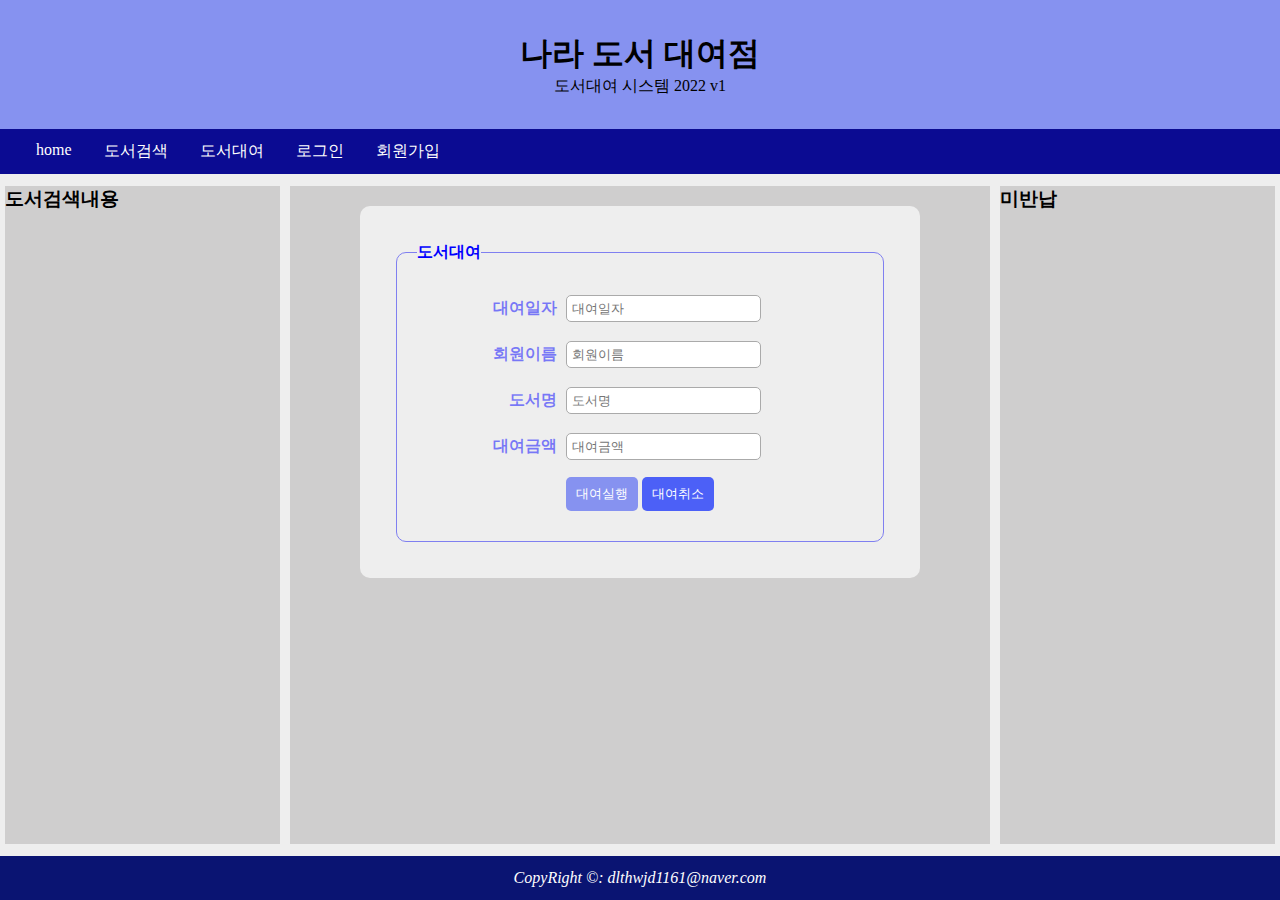
<file: Hello/index.html>
<!DOCTYPE html>
<html lang="en">
  <head>
    <meta charset="UTF-8" />
    <meta http-equiv="X-UA-Compatible" content="IE=edge" />
    <meta name="viewport" content="width=device-width, initial-scale=1.0" />
    <title>**도서대여</title>
    <style>
      * {
        margin: 0;
        padding: 0;
        box-sizing: border-box;
      }
      body {
        /* 반응형 web에서는 viewport 개념을 잘 잡아야 한다
            width, height 를 %(특히 100%)로 설정할 경우
            device에 따라 화면이 약간씩 차이가 나는 경우가 있다
            이런경우  viewport 대한 비율로
            vw(viewport width)
            vh(viewport heighr)단위를 사용하는것이 좋을 수 있다
            */
        width: 100vw;
        height: 100vh;
        display: flex;
        /*
            바깥쪽 box를 flex로 지정하면
            내부의 box들을 flex-item이 된다
            flex-item의 기본 display 속성은
            */
        flex-flow: column;
      }
      header {
        background-color: #8692f0;
        /*
        em, rem : padding, margin 에서 많이 사용하는 단위
        상대단위 :  주변의 text, content, tag 에 비례하여 설정
        rem : 여기서는 header tag 내부의 가장 먼저 나타나는
        h1 tag 의 크기에 비례하여 padding 을 설정
        복잡한 연산이 있지만 h1 tag의 text 를 1rem 으로 보고
        2배 만큼의 padding 을 주어라
        */
        padding: 2rem;
        color: #273285s
        text-shadow: 2px 2px 2px black;
        text-align: center;
      }
      nav {
          background-color: rgb(11, 11, 146);
      }
      nav ul {
          display: flex;
          list-style: none;
          color: rgb(255, 255, 255);
      }
      nav li {
          padding: 12px 16px;
          cursor: pointer;
          flex-shrink: 0;
      }
      nav:nth-child(4) {
        margin-left: auto;
      }
      nav li:first-child {
          margin-left: 20px;
      }
      nav li:hover{
          background-color: rgb(65, 75, 158);
      }

      section {
          flex: 1;
          background-color: #eee;
          display: flex;
      }
      article {
          margin: 12px 5px;
          border: 1px solie rgb(12, 133, 28);
          background-color: rgb(207, 206, 206);
          flex: 1;

      }
      footer {
          background-color: rgb(10, 20, 114);
          text-align: center;
          color :#fff;
          padding:  0.8rem;
      }
      article:nth-child(2) {
          flex: 0 0 700px;
      }

      form {
          width: 80%;
          background-color: #eee;
          margin: 20px auto;
          padding: 36px;
          border-radius: 10px;
      }
      fieldset {
          color: blue;
          font-weight: 900;
          padding: 20px;
          border: 1px solid rgb(127, 127, 240);
          border-radius: 10px;
      }
      form div {
          width: 90%;
          margin: 5px auto;
          padding: 5px;
      }
      label, input {
          display: inline-block;
          padding: 5px;
      }
      label {
          width: 30%;
          text-align: right;
          color: rgba(0, 0, 255, 0.5);
      }

      input {
          border: 1px solid #aaa;
          border-radius: 5px;
          width: 50%;
      }
      input:hover {
          background-color: #545c99;
      }
      input:focus {
          background-color: #273285;
          color: #fff;
      }
      /*
      자식 tag를 선택하는 가성 선택자
      nth-child(위치), nth-of-type(위치)
      nth-child() 는 중간에 다른 tag 들이 있을 경우
        위치값이 정확히 선탣되지 않는다
        지정하는 tag 가 아닌 다른 tag를 자식 tag로 인식
      nth-of-type(위치)는 정확히 선택한 tag 들 만 개수를 세어서
        정확한 위치를 지정 할 수 있다
      */
      form div:nth-of-type(5) {
          text-align: center;
      }
      form div:nth-of-type(5) button {
          padding: 8px 10px;
          border: none;
          border-radius: 5px;
         /*
         box tag는 border 와 outline 이 같이 존재한다
         보통은 border 를 none 으로 하면 태두리가 없는 box가
         만들어지는데 기본값으로 border있는 tag(button) 은
         border와 outline 을 같이 지정해야 원하는 style을 만들수 있는 경우가 많다
        */

      }
      form div:nth-of-type(5) button:hover {
          box-shadow: 2px 2px 2px rgba(0, 0, 0, 0.6);
      }
      form div:nth-of-type(5) button:nth-of-type(1) {
          background-color: #8692f0;
          color:#fff;
      }
      form div:nth-of-type(5) button:nth-of-type(2) {
          background-color: #4c60f7;
          color:#fff
      }
    </style>
  </head>
  <body>
    <header>
      <h1>나라 도서 대여점</h1>
      <p>도서대여 시스템 2022 v1</p>
    </header>
    <nav>
      <ul>
        <li>home</li>
        <li>도서검색</li>
        <li>도서대여</li>
        <li>로그인</li>
        <li>회원가입</li>
      </ul>
    </nav>
    <section>
      <article><h3>도서검색내용</h3></article>
      <article>
        <form>
          <fieldset>
            <legend>도서대여</legend>
            <div>
              <label>대여일자</label>
              <input type="text" placeholder="대여일자" />
            </div>
            <div>
              <label>회원이름</label>
              <input type="text" placeholder="회원이름" />
            </div>
            <div>
              <label>도서명</label>
              <input type="text" placeholder="도서명" />
            </div>
            <div>
              <label>대여금액</label>
              <input type="text" placeholder="대여금액" />
            </div>
            <div>
              <button type="button">대여실행</button>
              <button type="button">대여취소</button>
            </div>
          </fieldset>
        </form>
      </article>
      <article><h3>미반납</h3></article>
    </section>
    <footer>
      <address>CopyRight &copy: dlthwjd1161@naver.com</address>
    </footer>
  </body>
</html>
</file>
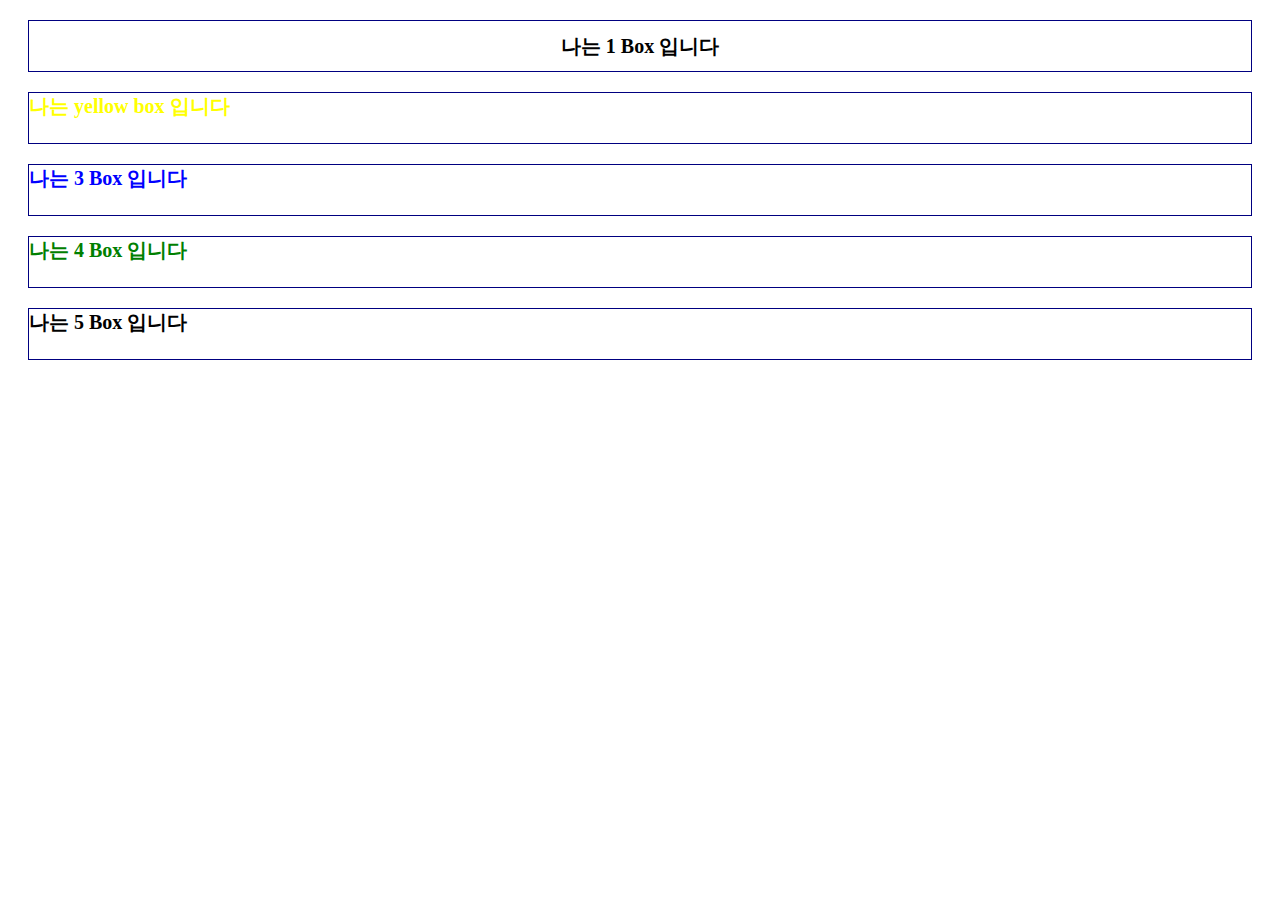
<file: UI_10_Active_01/index.html>
<!DOCTYPE html>
<html lang="en">
  <head>
    <meta charset="UTF-8" />
    <meta http-equiv="X-UA-Compatible" content="IE=edge" />
    <meta name="viewport" content="width=device-width, initial-scale=1.0" />
    <title>Document</title>
    <style>
      div {
        /* div tag selector 의 속성ㅇ르 지정하기*/
        border: 1px solid navy;
        margin: 20px;
        height: 50px;
      }
      /* div id selector 의 속성 지정하기*/
      #div1 {
        display: flex;
        justify-content: center;
        align-items: center;
      }
      .box {
        font-weight: 900;
        font-size: 20px;
      }
      .box.green {
        color: green;
      }
      .box.blue {
        color: blue;
      }
    </style>
  </head>
  <body>
    <div id="div1" class="box"><span>나는 1 Box 입니다</span></div>
    <div id="div2" class="box yellow">나는 2 Box 입니다</div>
    <div id="div3" class="box blue">나는 3 Box 입니다</div>
    <div id="div4" class="box green">나는 4 Box 입니다</div>
    <div id="div5" class="box red">나는 5 Box 입니다</div>
  </body>
  <script>
    const div_yellow = document.querySelector(".box.yellow");
    const div_red = document.querySelector(".box.red");
    div_yellow.innerText = "나는 yellow box 입니다";
    div_yellow.style.color = "yellow";

    div_yellow.addEventListener("click", () => {
      div_red.style.backgroundColor = "red";
    });

    div_red.addEventListener("click", () => {
      div_yellow.innerHTML = "왜 나를 바꾸는거야";
      div_yellow.style.color = "blue";
    });
  </script>
</html>
</file>
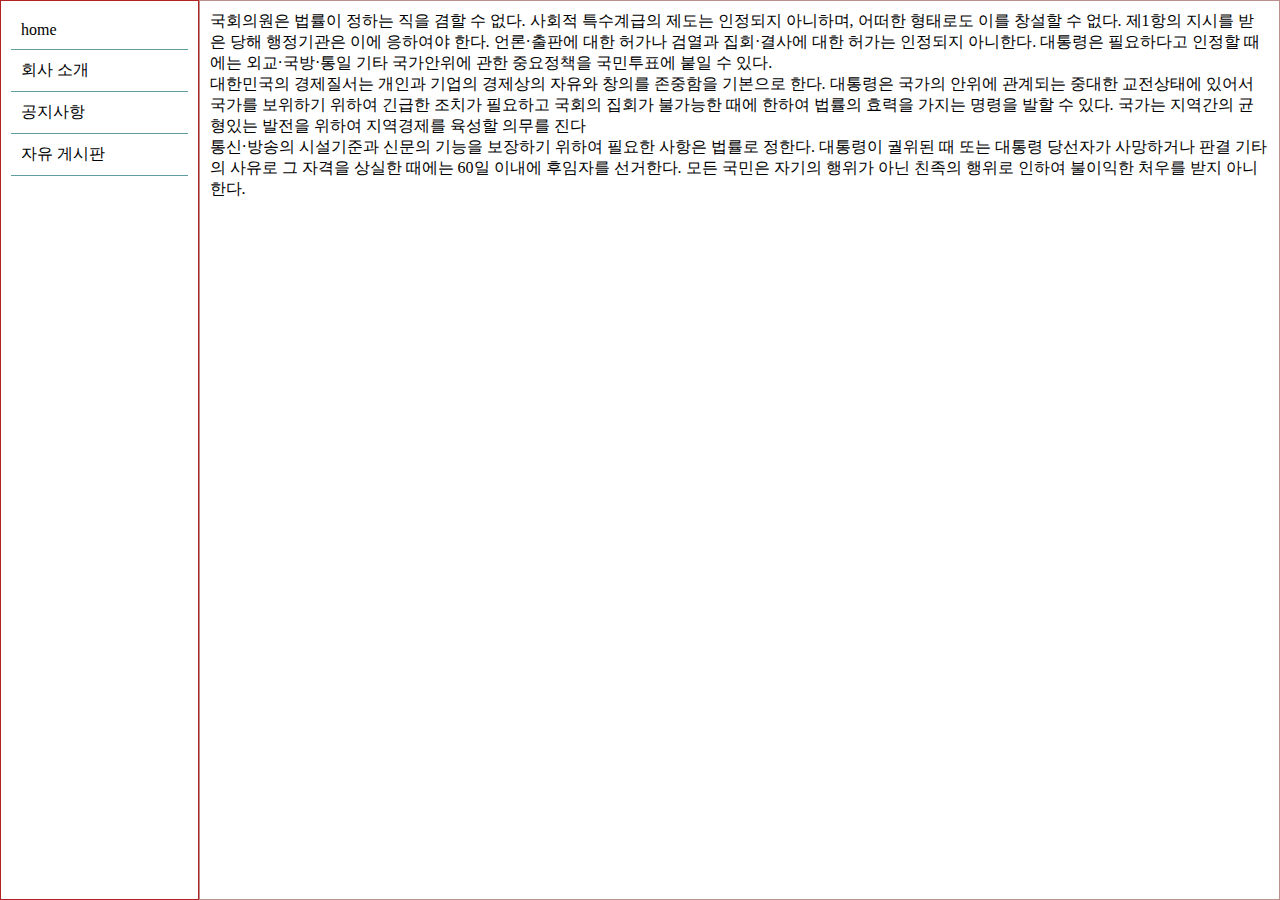
<file: UI_10_Active_02/index.html>
<html lang="ko">
  <head>
    <meta charset="UTF-8" />
    <meta http-equiv="X-UA-Compatible" content="IE=edge" />
    <meta name="viewport" content="width=device-width, initial-scale=1.0" />
    <title>나의 홈페이지</title>
    <style>
      * {
        box-sizing: border-box;
        margin: 0;
        padding: 0;
      }
      body {
          width: 100vw;
          height: 100vh;
          display: flex;
      }
      nav {
          flex: 1;
          vertical-align: top;
          border:  1px solid firebrick;
          padding: 10px;
      }
      section {
          flex: 6;
          padding: 10px;
          border: 1px solid rosybrown;
      }
      nav ul {
          list-style: none;
      }
      nav li {
          border-bottom: 1px solid cadetblue;
          padding: 10px;
          /*
          box-shadow offset-x offset-y blur 색상
          inset 은 그림자를 box 안쪽으로 들어가게
          */
          transition: 0.5s;
          box-shadow: inset 0 0 0 tomato;
      }
      nav li:hover {
          box-shadow: inset  200px 0 0 tomato;

          cursor: pointer;
      }
    </style>
  </head>
  <body>
    <nav>
      <ul>
        <li>home</li>
        <li>회사 소개</li>
        <li>공지사항</li>
        <li>자유 게시판</li>
      </ul>
    </nav>
    <section>
      <article>
        국회의원은 법률이 정하는 직을 겸할 수 없다. 
        사회적 특수계급의 제도는 인정되지 아니하며, 
        어떠한 형태로도 이를 창설할 수 없다. 
        제1항의 지시를 받은 당해 행정기관은 이에 응하여야 한다.
        언론·출판에 대한 허가나 검열과 집회·결사에 대한 
        허가는 인정되지 아니한다. 대통령은 필요하다고 인정할 때에는 
        외교·국방·통일 기타 국가안위에 관한 중요정책을 국민투표에 붙일 수 있다.
      </article>
      <article>
        대한민국의 경제질서는 개인과 기업의 경제상의 자유와 창의를 
        존중함을 기본으로 한다. 대통령은 국가의 안위에 관계되는 중대한 
        교전상태에 있어서 국가를 보위하기 위하여 긴급한 조치가 필요하고 
        국회의 집회가 불가능한 때에 한하여 법률의 효력을 가지는 명령을 
        발할 수 있다. 국가는 지역간의 균형있는 발전을 위하여 지역경제를 
        육성할 의무를 진다
      <article>
        통신·방송의 시설기준과 신문의 기능을 보장하기 위하여 필요한 사항은 
        법률로 정한다. 대통령이 궐위된 때 또는 대통령 당선자가 사망하거나 
        판결 기타의 사유로 그 자격을 상실한 때에는 60일 이내에 후임자를 
        선거한다. 모든 국민은 자기의 행위가 아닌 친족의 행위로 인하여 
        불이익한 처우를 받지 아니한다.
      </article>
    </section>
  </body>
</html>
</file>
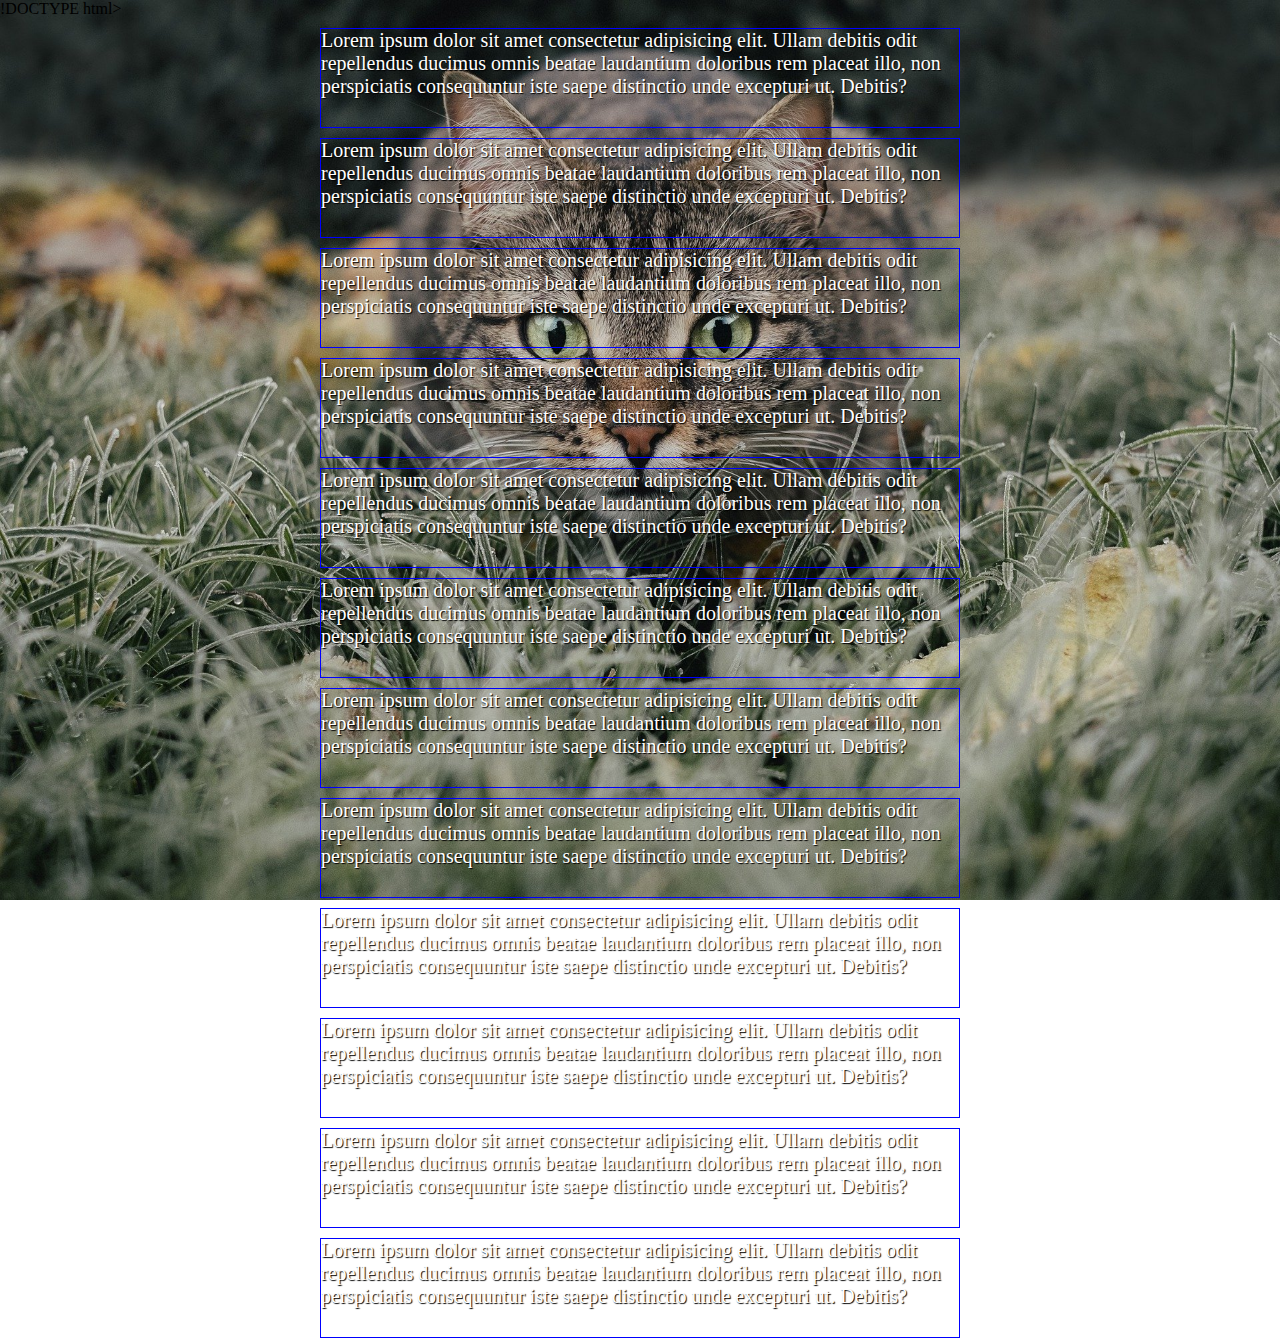
<file: UI_10_Active_03/index.html>
!DOCTYPE html>
<html lang="ko">
  <head>
    <meta charset="UTF-8" />
    <meta http-equiv="X-UA-Compatible" content="IE=edge" />
    <meta name="viewport" content="width=device-width, initial-scale=1.0" />
    <title>나의 홈페이지</title>
    <style>
      * {
        box-sizing: border-box;
        margin: 0;
        padding: 0;
      }
      body {
        width: 100vw;
        height: 500px;
        /* body 에 배경 이미지 설정하기 */
        background-image: url("./images/image\(1\).jpg");
        /* 이미지 반복 금지 */
        background-repeat: no-repeat;
        /* attachment : 배경이미지에 대한 효과 처리 */
        background-attachment: fixed;
        background-size: 100% 100%;
      }
      p {
        width: 50%;
        border: 1px solid blue;
        margin: 10px auto;
        height: 100px;
        color: #fff;
        font-size: 20px;
        text-shadow: 1px 1px 1px black;
        overflow: hidden;
      }
    </style>
  </head>
  <body>
    <p>
      Lorem ipsum dolor sit amet consectetur adipisicing elit. Ullam debitis
      odit repellendus ducimus omnis beatae laudantium doloribus rem placeat
      illo, non perspiciatis consequuntur iste saepe distinctio unde excepturi
      ut. Debitis?
    </p>
    <p>
      Lorem ipsum dolor sit amet consectetur adipisicing elit. Ullam debitis
      odit repellendus ducimus omnis beatae laudantium doloribus rem placeat
      illo, non perspiciatis consequuntur iste saepe distinctio unde excepturi
      ut. Debitis?
    </p>
    <p>
      Lorem ipsum dolor sit amet consectetur adipisicing elit. Ullam debitis
      odit repellendus ducimus omnis beatae laudantium doloribus rem placeat
      illo, non perspiciatis consequuntur iste saepe distinctio unde excepturi
      ut. Debitis?
    </p>
    <p>
      Lorem ipsum dolor sit amet consectetur adipisicing elit. Ullam debitis
      odit repellendus ducimus omnis beatae laudantium doloribus rem placeat
      illo, non perspiciatis consequuntur iste saepe distinctio unde excepturi
      ut. Debitis?
    </p>
    <p>
      Lorem ipsum dolor sit amet consectetur adipisicing elit. Ullam debitis
      odit repellendus ducimus omnis beatae laudantium doloribus rem placeat
      illo, non perspiciatis consequuntur iste saepe distinctio unde excepturi
      ut. Debitis?
    </p>
    <p>
      Lorem ipsum dolor sit amet consectetur adipisicing elit. Ullam debitis
      odit repellendus ducimus omnis beatae laudantium doloribus rem placeat
      illo, non perspiciatis consequuntur iste saepe distinctio unde excepturi
      ut. Debitis?
    </p>
    <p>
      Lorem ipsum dolor sit amet consectetur adipisicing elit. Ullam debitis
      odit repellendus ducimus omnis beatae laudantium doloribus rem placeat
      illo, non perspiciatis consequuntur iste saepe distinctio unde excepturi
      ut. Debitis?
    </p>
    <p>
      Lorem ipsum dolor sit amet consectetur adipisicing elit. Ullam debitis
      odit repellendus ducimus omnis beatae laudantium doloribus rem placeat
      illo, non perspiciatis consequuntur iste saepe distinctio unde excepturi
      ut. Debitis?
    </p>
    <p>
      Lorem ipsum dolor sit amet consectetur adipisicing elit. Ullam debitis
      odit repellendus ducimus omnis beatae laudantium doloribus rem placeat
      illo, non perspiciatis consequuntur iste saepe distinctio unde excepturi
      ut. Debitis?
    </p>
    <p>
      Lorem ipsum dolor sit amet consectetur adipisicing elit. Ullam debitis
      odit repellendus ducimus omnis beatae laudantium doloribus rem placeat
      illo, non perspiciatis consequuntur iste saepe distinctio unde excepturi
      ut. Debitis?
    </p>
    <p>
      Lorem ipsum dolor sit amet consectetur adipisicing elit. Ullam debitis
      odit repellendus ducimus omnis beatae laudantium doloribus rem placeat
      illo, non perspiciatis consequuntur iste saepe distinctio unde excepturi
      ut. Debitis?
    </p>
    <p>
      Lorem ipsum dolor sit amet consectetur adipisicing elit. Ullam debitis
      odit repellendus ducimus omnis beatae laudantium doloribus rem placeat
      illo, non perspiciatis consequuntur iste saepe distinctio unde excepturi
      ut. Debitis?
    </p>
  </body>
</html>
</file>
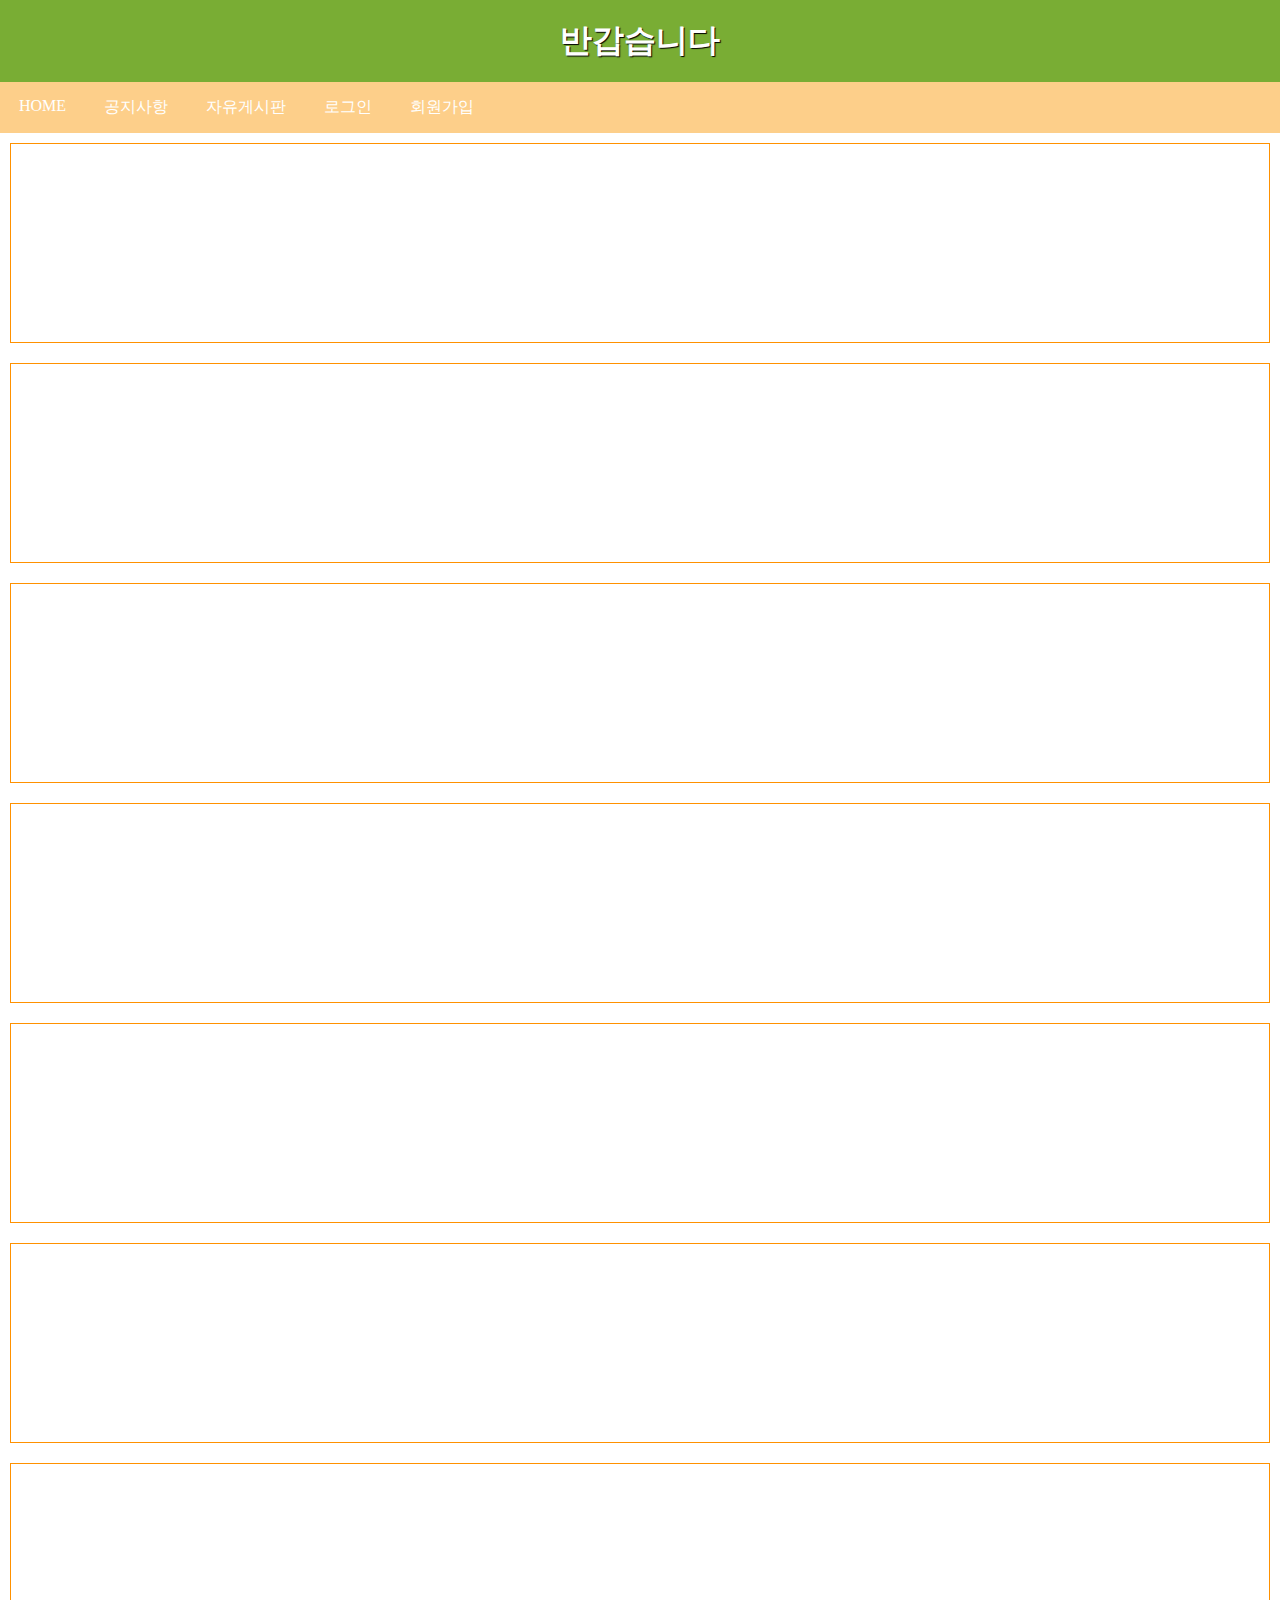
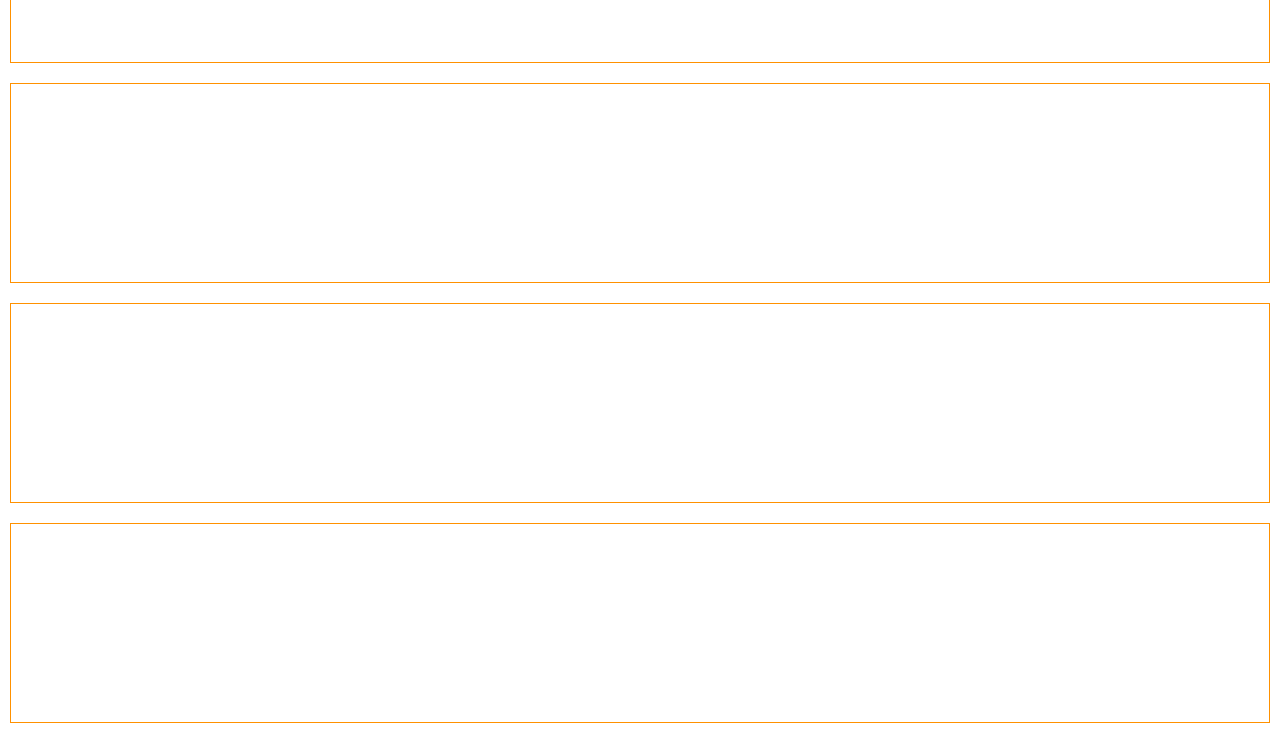
<file: UI_10_Active_04/index.html>
<html lang="ko">
  <head>
    <meta charset="UTF-8" />
    <meta http-equiv="X-UA-Compatible" content="IE=edge" />
    <meta name="viewport" content="width=device-width, initial-scale=1.0" />
    <title>나의 홈페이지</title>
    <style>
      * {
        box-sizing: border-box;
        margin: 0;
        padding: 0;
      }
      body {
        width: 100vw;
      }
      header {
        position: fixed;
        left: 0;
        top: 0;
        width: 100%;
        display: flex;
        flex-direction: column;
        transition: top 1s;
      }
      header h1 {
        width: 100%;
        background-color: rgb(121, 173, 52);
        color: #fff;
        font-weight: 900;
        text-align: center;
        text-shadow: 1px 1px 1px black;
        padding: 1.2rem;
      }
      nav {
        background-color: rgb(253, 207, 138);
        width: 100%;
      }
      nav ul {
        display: flex;
        list-style: none;
      }
      nav li {
        padding: 12px 16px;
        color: #fff;
        border: 3px solid transparent;
      }
      div {
        border: 1px solid rgb(255, 145, 0);
        height: 200px;
        margin: 20px 10px;
      }
    </style>
  </head>
  <body>
    <header>
      <h1>반갑습니다</h1>
      <nav>
        <ul>
          <li>HOME</li>
          <li>공지사항</li>
          <li>자유게시판</li>
          <li>로그인</li>
          <li>회원가입</li>
        </ul>
      </nav>
    </header>
    <section>
      <div></div>
      <div></div>
      <div></div>
      <div></div>
      <div></div>
      <div></div>
      <div></div>
      <div></div>
      <div></div>
      <div></div>
    </section>
  </body>
  <script>
    //본문의 header tag를 가져와서 header object에 저장
    const header = document.querySelector("header");
    const section = document.querySelector("section");
    console.log(header);

    // header tag 의 화면에 그려진 높이값을 추출하여
    // headerHeight 변수에 저장
    const headerHeight = header.offsetHeight;
    const headerWidth = header.offsetWidth;
    //section tag 의 style 중에서 margin-top 값을 지정하기
    //js 에서style 속성을 지정할때는 마이너스(-) 기호를
    //제거하고 단어를 Camel case로 작성한다
    section.style.marginTop = headerHeight + 10 + "px"; //"200px"

    //window.scrollY
    //화면에 ㅣㅇㅆ는 세로 스크롤 막대의 상단 좌표
    let prevScrollpos = window.scrollY;
    document.addEventListener("scroll", () => {
      // console.log("scroll");
      const currentScrollpos = window.scrollY;
      // console.log(currentScrollpos);
      if (prevScrollpos > currentScrollpos) {
        header.style.top = "0";
      } else {
        header.style.top = headerHeight * -1 + "px";
      }
      prevScrollpos = currentScrollpos;
    });
  </script>
</html>
</file>
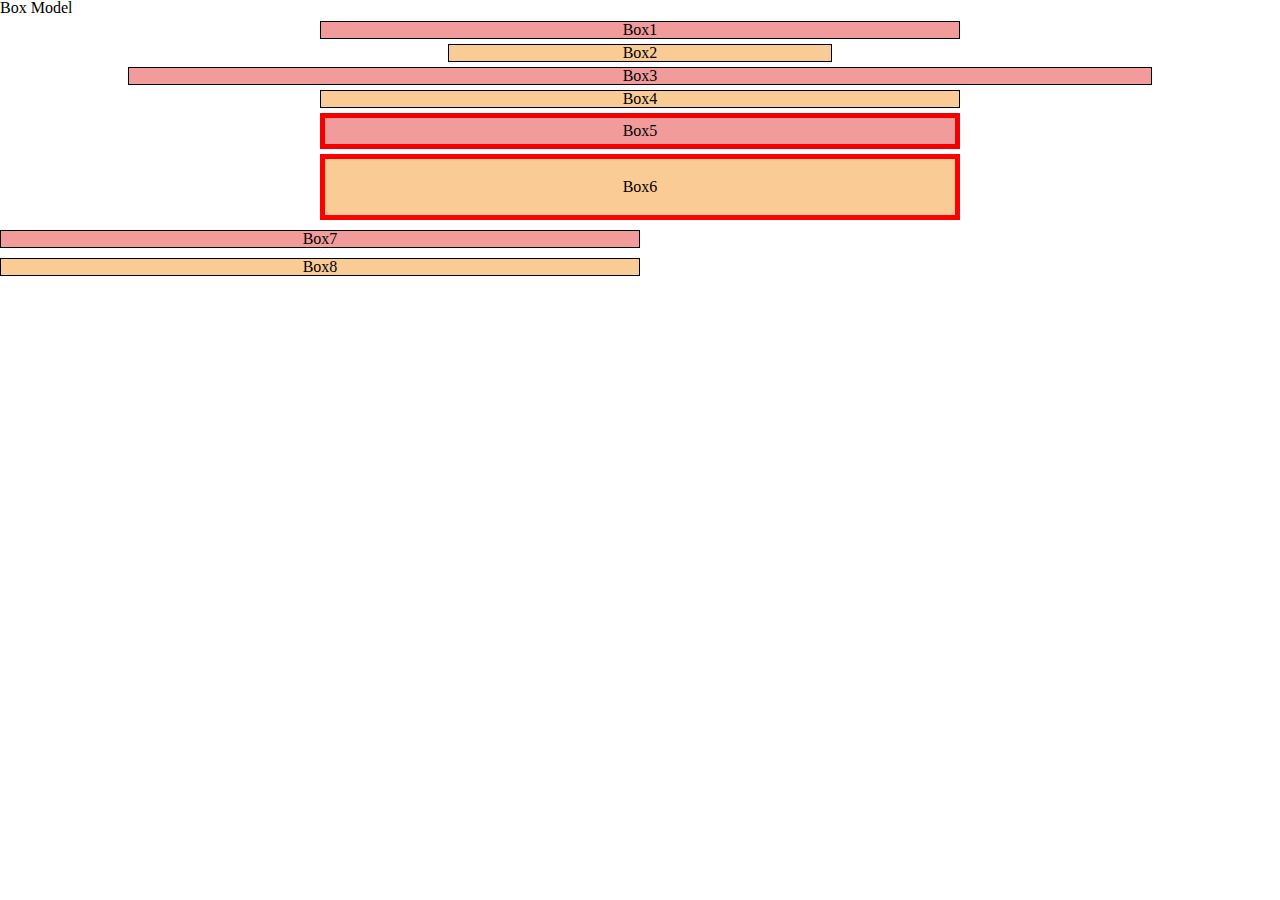
<file: Hello_01/box-model.html>
<!DOCTYPE html>
<html lang="ko">
  <head>
    <meta charset="UTF-8" />
    <meta http-equiv="X-UA-Compatible" content="IE=edge" />
    <meta name="viewport" content="width=device-width, initial-scale=1.0" />
    <title>Document</title>
    <link rel="stylesheet" href="./reset.css" type="text/css" />
    <style>
      * {
        margin: 0;
        padding: 0;
        box-sizing: border-box;
      }
      div {
        border: 1px solid rgb(0, 0, 0);
        margin: 5px auto;
        text-align: center;
      }
      div:nth-of-type(1) {
        width: 50vw;
        /* view port에 대하여 50% 만큼 width를 지정*/
      }
      div:nth-of-type(2) {
        width: 30vw;
      }
      div:nth-of-type(3) {
        width: 80vw;
      }
      div:nth-of-type(n + 4) {
        width: 50%;
      }
      /*odd :홀수 위치
        even : 작수 위치
      */
      div:nth-of-type(odd) {
        background-color: rgb(241, 155, 155);
      }
      div:nth-of-type(even) {
        background-color: rgb(250, 203, 149);
      }
      div:nth-of-type(5) {
        border: 5px solid rgb(245, 0, 0);
        padding: 5px;
      }
      div:nth-of-type(6) {
        border: 5px solid rgb(255, 0, 0);
        padding: 20px;
      }
      div:nth-of-type(n + 7) {
        width: :30%;
        display: inline-block;
      }
    </style>
  </head>
  <body>
    <h1>Box Model</h1>
    <div>Box1</div>
    <div>Box2</div>
    <div>Box3</div>
    <div>Box4</div>
    <div>Box5</div>
    <div>Box6</div>
    <div>Box7</div>
    <div>Box8</div>
  </body>
</html>
</file>
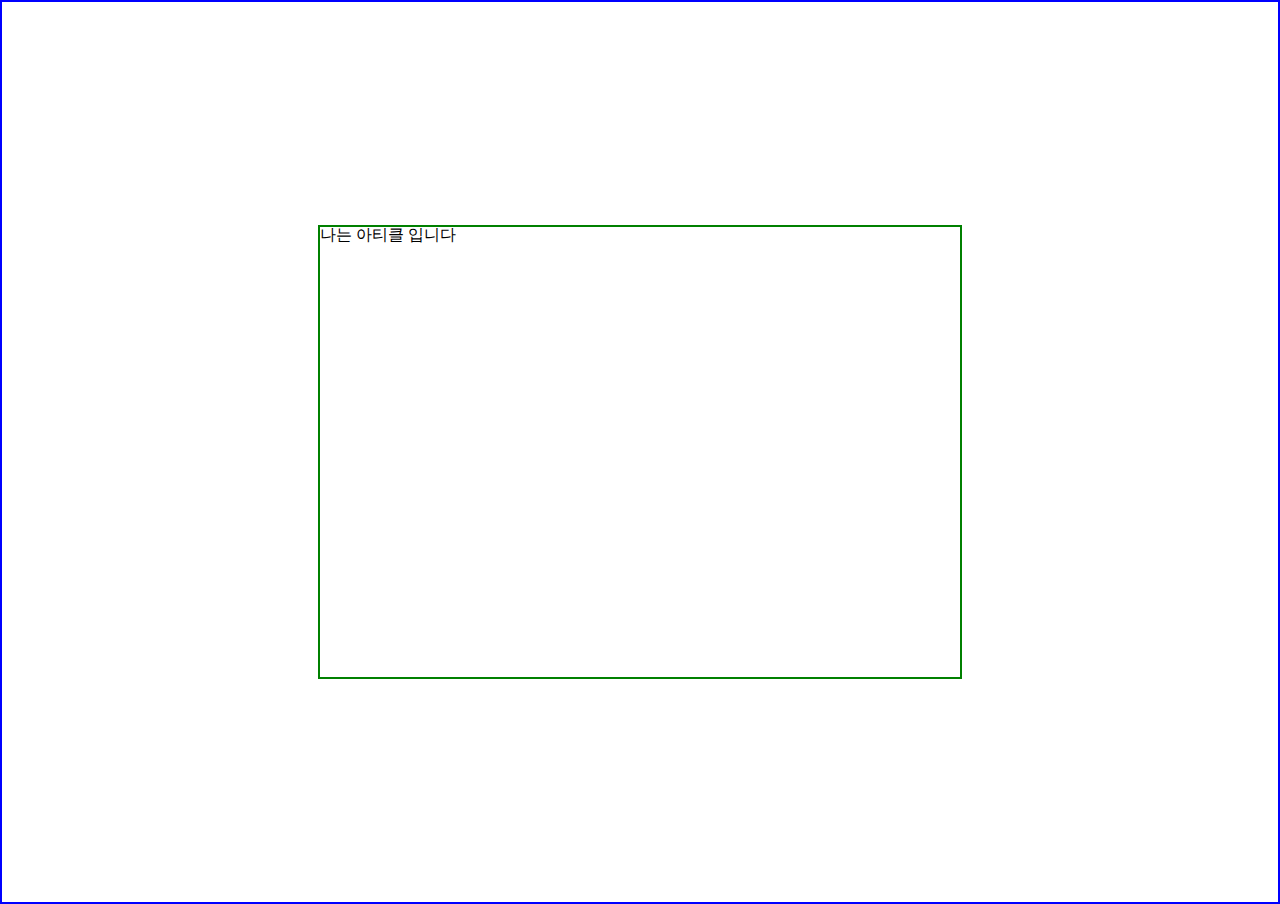
<file: Hello_01/flex-box-01.html>
<!DOCTYPE html>
<html lang="ko">
  <head>
    <meta charset="UTF-8" />
    <meta http-equiv="X-UA-Compatible" content="IE=edge" />
    <meta name="viewport" content="width=device-width, initial-scale=1.0" />
    <title>Document</title>
    <link rel="stylesheet" href="./reset.css" />
    <style>
      section {
        border: 2px solid blue;
        height: 100vh;
        display: flex;
        justify-content: center;
        align-items: center;
      }
      article {
        border: 2px solid green;
        width: 50vw;
        height: 50vh;
      }
    </style>
  </head>
  <body>
    <section>
      <article>나는 아티클 입니다</article>
    </section>
  </body>
</html>
</file>
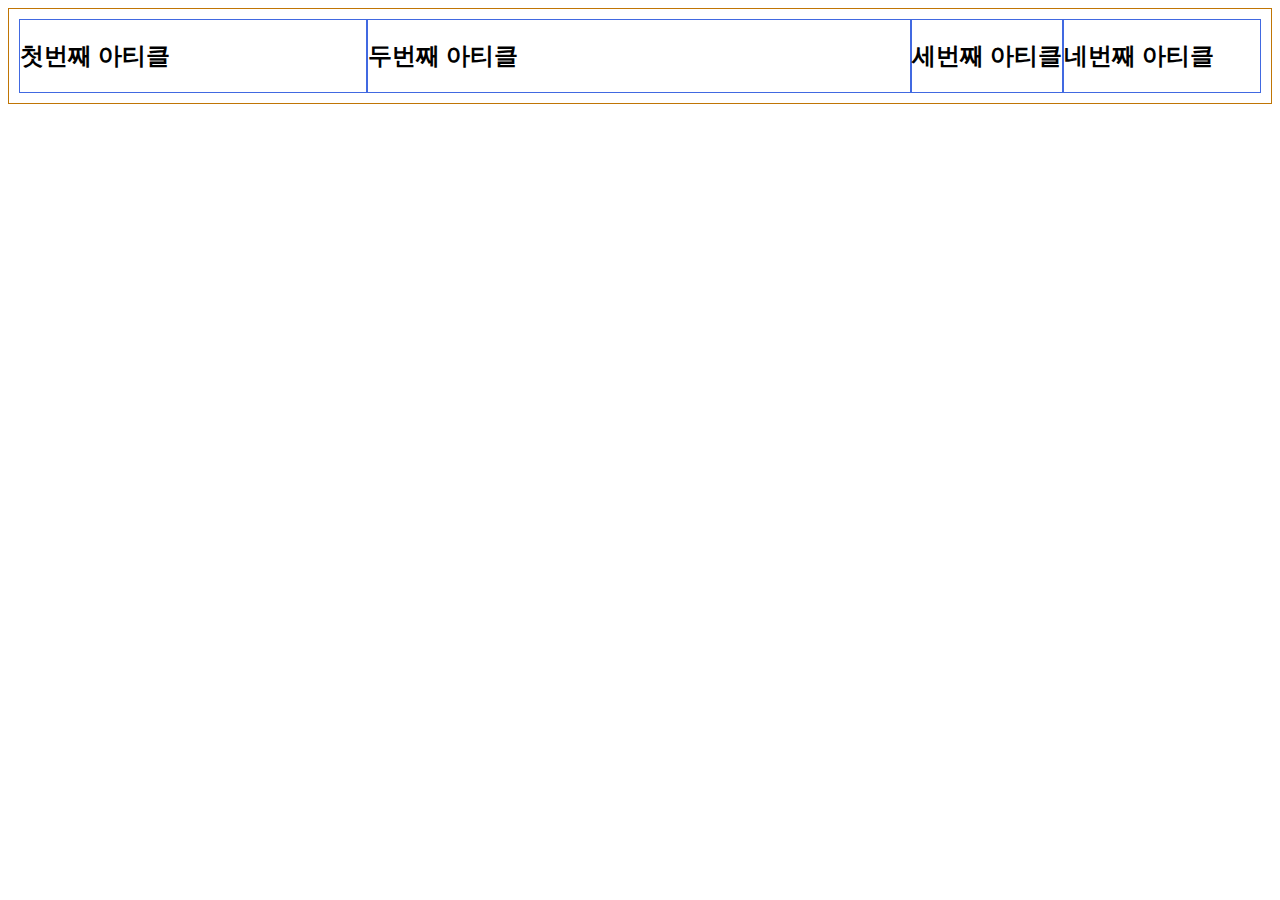
<file: Hello_01/flex-box.html>
<!DOCTYPE html>
<html lang="ko">
  <head>
    <meta charset="UTF-8" />
    <meta http-equiv="X-UA-Compatible" content="IE=edge" />
    <!--href : HyperText REFerence -->
    <meta name="viewport" content="width=device-width, initial-scale=1.0" />
    <title>Document</title>
    <link rel="stylesyeet" href="./reset.css" />
    <style>
      section {
        padding: 10px;
        border: 1px solid rgb(192, 117, 4);
        /*
        flex box 탄생 일화
        복잡한 계산 없이 박스의 크기와 순서를 유연하게 배치하자
        */
        display: flex /* flex container */;
      }
      /* 
      flex item
      flex container  에 포함된 flex item 들은
      기본 display 속성이 inline-block 이 된다
      width 값을 지정하여 폭을 유연하게 조절할 수 있다

      flex item 지정하는 대표속성 : 팽창과 수축
      flex-grow :팽창
      flex-shrink :수축
      flex-dasis : 기준속성

      */
      article {
        border: 1px solid royalblue;
      }
      article:nth-of-type(1) {
        /*
          grow 속성은 item 들의 width 합이 container의 width 보다
          작을때 grow 0보다 큰값으로 지정이 되면 container 의 남은
          여백부분을 width 값으로 채워버린다
          container 의width가 커지면 자연히 따라서 커짐
          grow 값을 각 칼럼별로 다르게 설정하면
          설정하면 비율만큼 width 값이 설정된
          grow 설정 하지 않은 item  은 grow 0으로 세팅된다
          */
        flex-grow: 1;
        flex-shrink: 1;
        flex-basis: auto;
      }
      article:nth-of-type(2) {
        /*
          shrink 속성은 수축 속성이라고 한다
          이 속성은 기본값이 1로 세팅된며 0 또는 1의 값을 설정ㄷ한다
          1이면 content 가 item 의  width 보다 작으면
          text 일경우 wrap 현상이 발생한다
          0이면 content의  width 를 유지하는 형태로 최소화 되지 않는다
          */
        flex-grow: 2;
        flex-shrink: 0;
        flex-basis: auto;
      }
      article:nth-of-type(3) {
        /*
          grow 나 shrink 가 적용될때 기준 크기
          basis 는 기본값이 auto 
          일정값으로 지정을 하면
          초기에 지정 값으로 설정이되고
          팽창, 수축을 설정했을 때 basis에 설정한 값으로
          유지하는 성질이 있다
          */
        flex-grow: 0;
        flex-shrink: 1;
        flex-basis: 150px;
      }
      article:nth-of-type(4) {
        /* grow: 0 shrink: 0 basis : auto
        */

        /*
        grow: 1 shrink : 1
        flex 단축형으로 정수를 지정하면 item 들을 비율에 따라
        배치하고container에 가득 채운layout 이 만들어진다*/

        /* grow : 1 shrink : 0 basis : auto 한꺼번에 단축형으로 지정*/
        flex: 1 0 auto;
        /*grow shrink지정하고 basis 는 auto*/
        flex: 1 0;

        /*grow : 1 shrink : 1 basis : 100px*/
        flex: ;
      }
    </style>
  </head>
  <body>
    <section>
      <article><h2>첫번째 아티클</h2></article>
      <article><h2>두번째 아티클</h2></article>
      <article><h2>세번째 아티클</h2></article>
      <article><h2>네번째 아티클</h2></article>
    </section>
  </body>
</html>
</file>
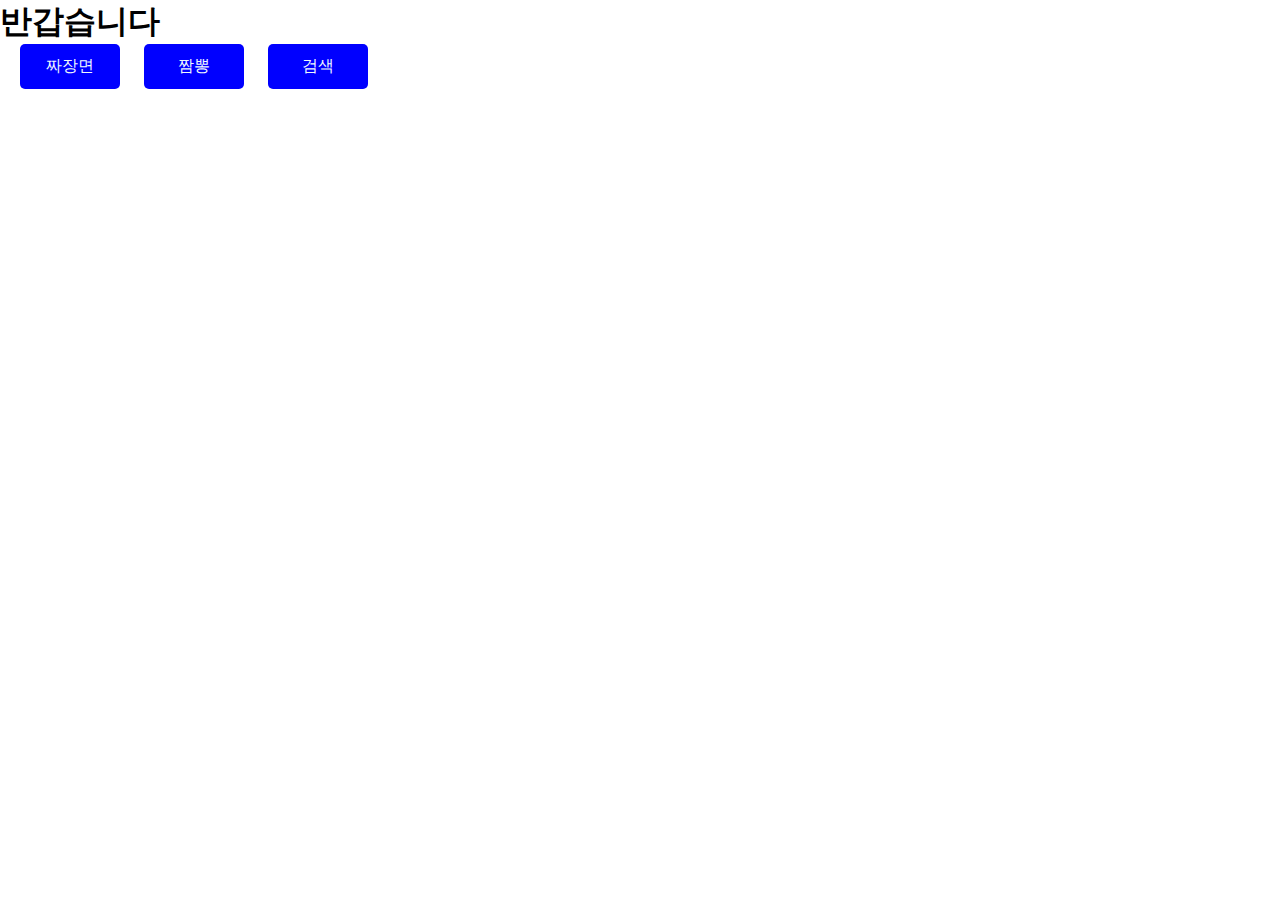
<file: UI_10_Active_02/index2.html>
<html lang="ko">
  <head>
    <meta charset="UTF-8" />
    <meta http-equiv="X-UA-Compatible" content="IE=edge" />
    <meta name="viewport" content="width=device-width, initial-scale=1.0" />
    <title>나의 홈페이지</title>
    <style>
      * {
        box-sizing: border-box;
        margin: 0;
        padding: 0;
      }
      div.menu-box {
        position: relative;
        display: inline-block;
        /*
        가로방향 drop-menu 여러개 배치될때
        drop submenu가 없는 box 도 항상 상단에 있도록 하는 속성
        */
        vertical-align: top;
      }
      div.top-menu {
        width: 100px;
        margin-left: 20px;
        cursor: pointer;
        background-color: blue;
        color: aliceblue;
        padding: 12px 16px;
        border: none;
        outline: none;
        border-radius: 5px;
        text-align: center;
      }
      div.top-menu:hover {
        box-shadow: 2px 2px 2px rgba(0, 0, 0, 0.6);
      }
      /*
      display : none = tag 자체가 화면에서 아얘 사라져 없는  tag가 된다
    display : block =tag  를 다시 나타나게
    display 속성에는 에니메이션 관련 소것ㅇ이 적용 많이 불편하다
    transition 속성은 아예 작동하지 않는다

    visibility : hidden 에서 visibility:visible 로 변하는 속성을 부여하면
    transition  이 어느정도 적용된다

    opacity: 0완전히 투명한 상태 ~ 1 : 완전히 보이는 상태
      */
      ul.drop-menu {
        min-height: 0;
        visibility: hidden;
        opacity: 0;
        transform: translateY(-2rem);
        z-index: inherit;

        /*display: none;*/
        /*
        drop sub menu 폭에 관계없이 top menu 의 width우지
        이 속성이 적용될려면 바깥쪽 box 의 position:ralative 로 설정
        */
        position: absolute;
        /* 
        최소폭 유질
        sub menu 가 접히는 (wrap) 현상을 방지하기 위하여
        sub menu의 width 가 가장 큰 요소의 값으로 설정한다
        */
        margin-left: 20px;
        list-style: none;
        min-width: 200px;
        transition: 1s;
      }
      ul.drop-menu li {
        padding: 12px 16px;
        cursor: pointer;
      }
      ul.drop-menu li:hover {
        background-color: #ddd;
      }
      /*
      div,menu-box 에 hover 가 되면
      실제로는  ul.drop-menu에 style 이 적용된어
      display:block  이 되고 drop menu 가 나타난다
      */
      div.menu-box:hover ul.drop-menu {
        height: 200px;
        visibility: visible;
        transform: translateY(0);
        opacity: 1;
        /*display: block;*/
      }
    </style>
  </head>
  <body>
    <h1>반갑습니다</h1>
    <!-- 첫번째 메뉴-->
    <div class="menu-box">
      <div class="top-menu">짜장면</div>
      <ul class="drop-menu">
        <li>보통</li>
        <li>간짜장</li>
        <li>쟁반짜장</li>
      </ul>
    </div>
    <!-- 두번째 메뉴-->
    <div class="menu-box">
      <div class="top-menu">짬뽕</div>
      <ul class="drop-menu">
        <li>보통</li>
        <li>해물짬뽕</li>
        <li>짬짜면</li>
      </ul>
    </div>
    <div class="menu-box">
      <div class="top-menu">검색</div>
      <ul class="drop-menu">
        <li>구글</li>
        <li>네이버</li>
        <li>다음</li>
      </ul>
    </div>
  </body>
  <script>
    //.drop-menu  클래스 아래의 li tag 들을 모아서
    // menuList 에 저장
    //menuList 에는 현재 문서에서 조건에 맞는 li tag를 모두 가져와서
    // menuList 를 배열로 만들어 준다
    const menuList = document.querySelectorAll(".drop-menu li");

    // let 키워드는 값이 변동되는 변수를 선언한다
    for (let i = 0; i < menuList.length; i++) {
      /*
        li tag 는 여러개 가 존재 하므로 아래와 같이 각각의 요소에
        event havdler를 추가해야 한다
        li tag 개수만큼 코드를 반복하여 작성해야 하고
        li tag 의 개수가 몇개인지 항상 알아야 하낟
        상당히 불현한 코드가 된다
        eventListerner 설정, event Handler 설정
        li tag를 클릭하면 li tag 의 text( innerText 속성값)를
        text 변수에 담고
        alert 창으로 보여라
        */
      menuList[i].addEventListener("click", () => {
        const text = menuList[i].innerText;
        alert(text);

        if (text === "구글") {
          document.location.href = "https://google.com";
        } else if (text === "네이버") {
          document.location.href = "https://naver.com";
        } else if (text === "다음") {
          document.location.href = "https://daum.net";
        } else if (text === "간짜장") {
          confirm("간짜장 시킨신 분");
        }
      });
    }
  </script>
</html>
</file>
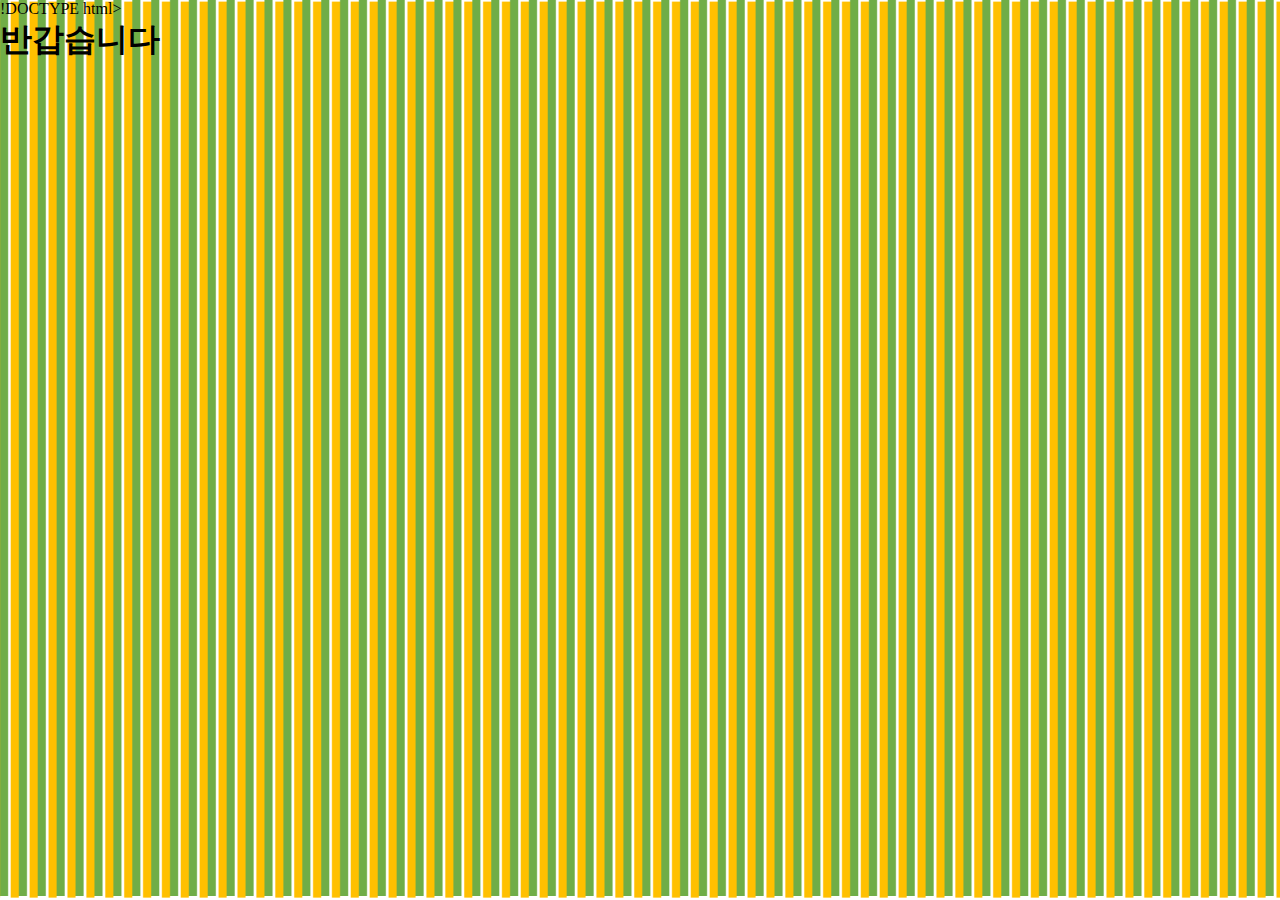
<file: UI_10_Active_03/index2.html>
!DOCTYPE html>
<html lang="ko">
  <head>
    <meta charset="UTF-8" />
    <meta http-equiv="X-UA-Compatible" content="IE=edge" />
    <meta name="viewport" content="width=device-width, initial-scale=1.0" />
    <title>나의 홈페이지</title>
    <style>
      * {
        box-sizing: border-box;
        margin: 0;
        padding: 0;
      }
      body {
        width: 100vw;
        height: 100vh;
        background-image: url("./images/그림1.png");
        background-size: 5mm 100%;
      }
    </style>
  </head>
  <body>
    <h1>반갑습니다</h1>
  </body>
</html>
</file>
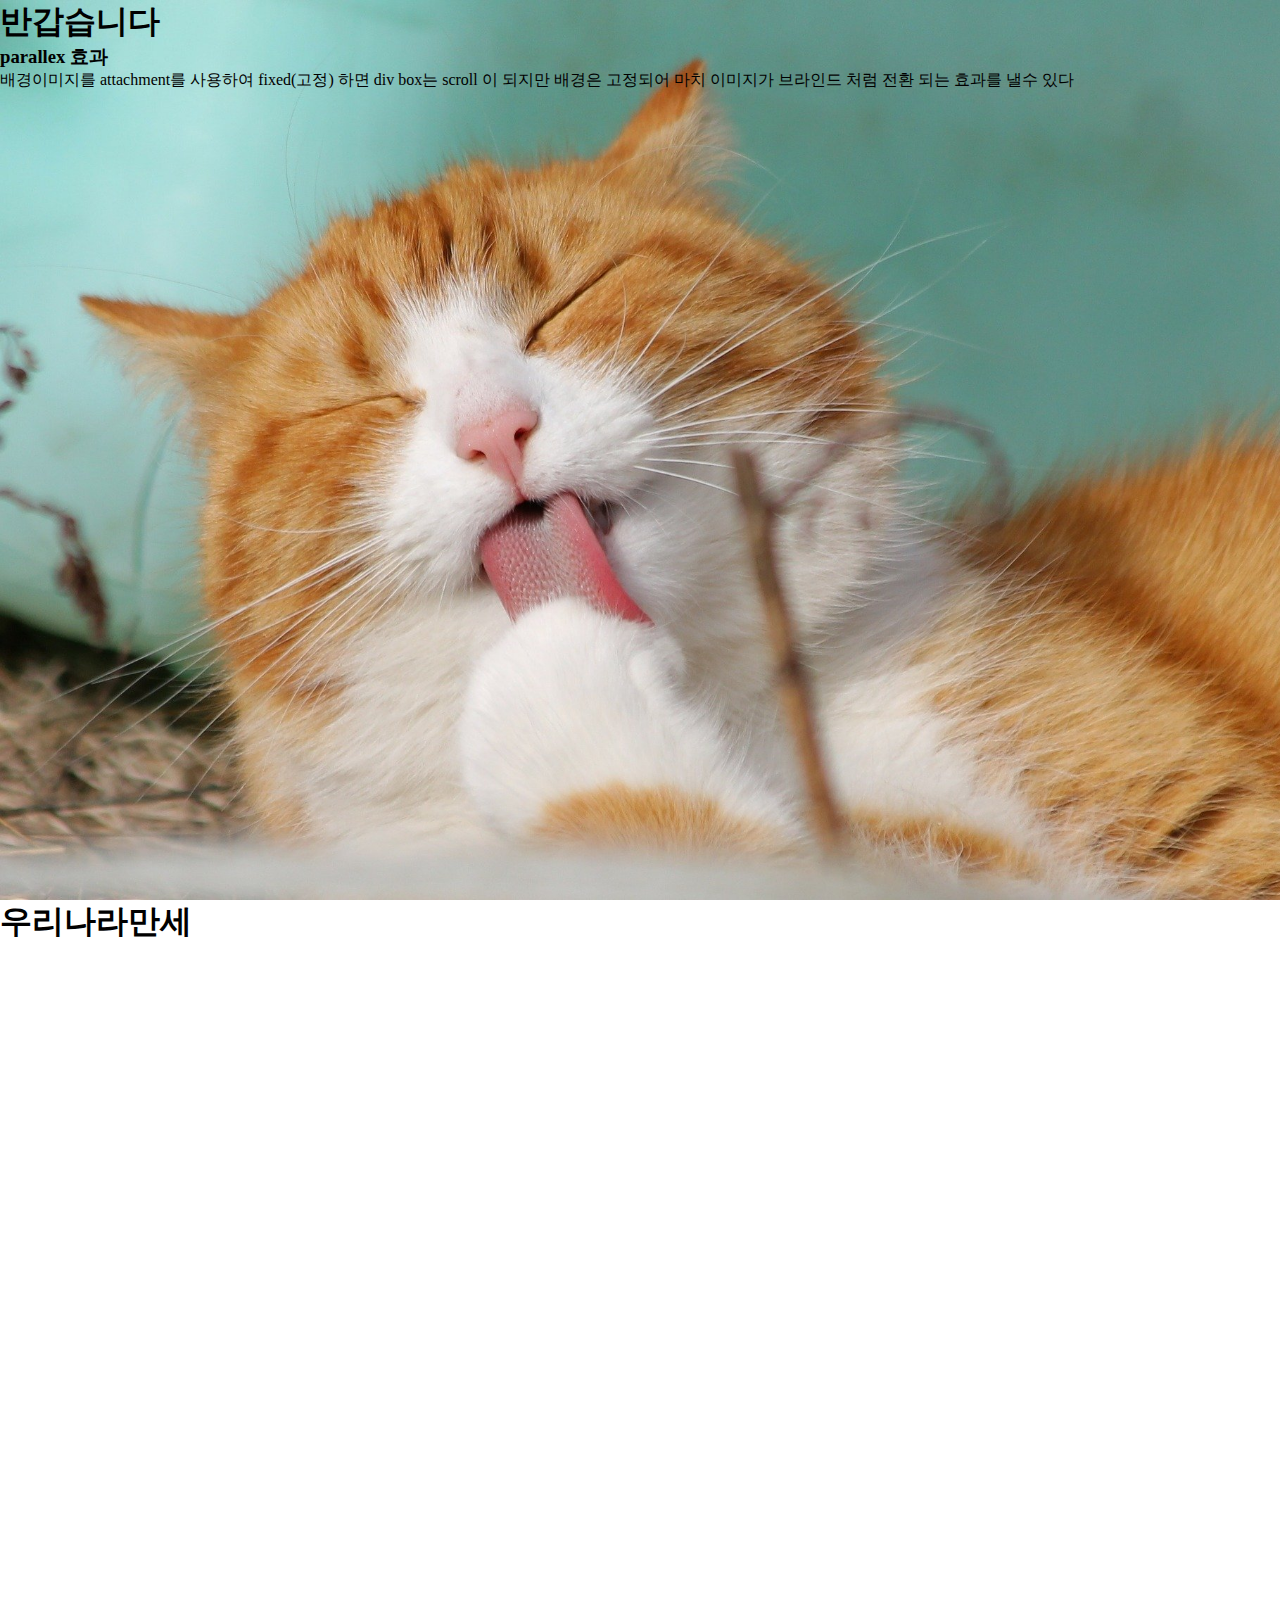
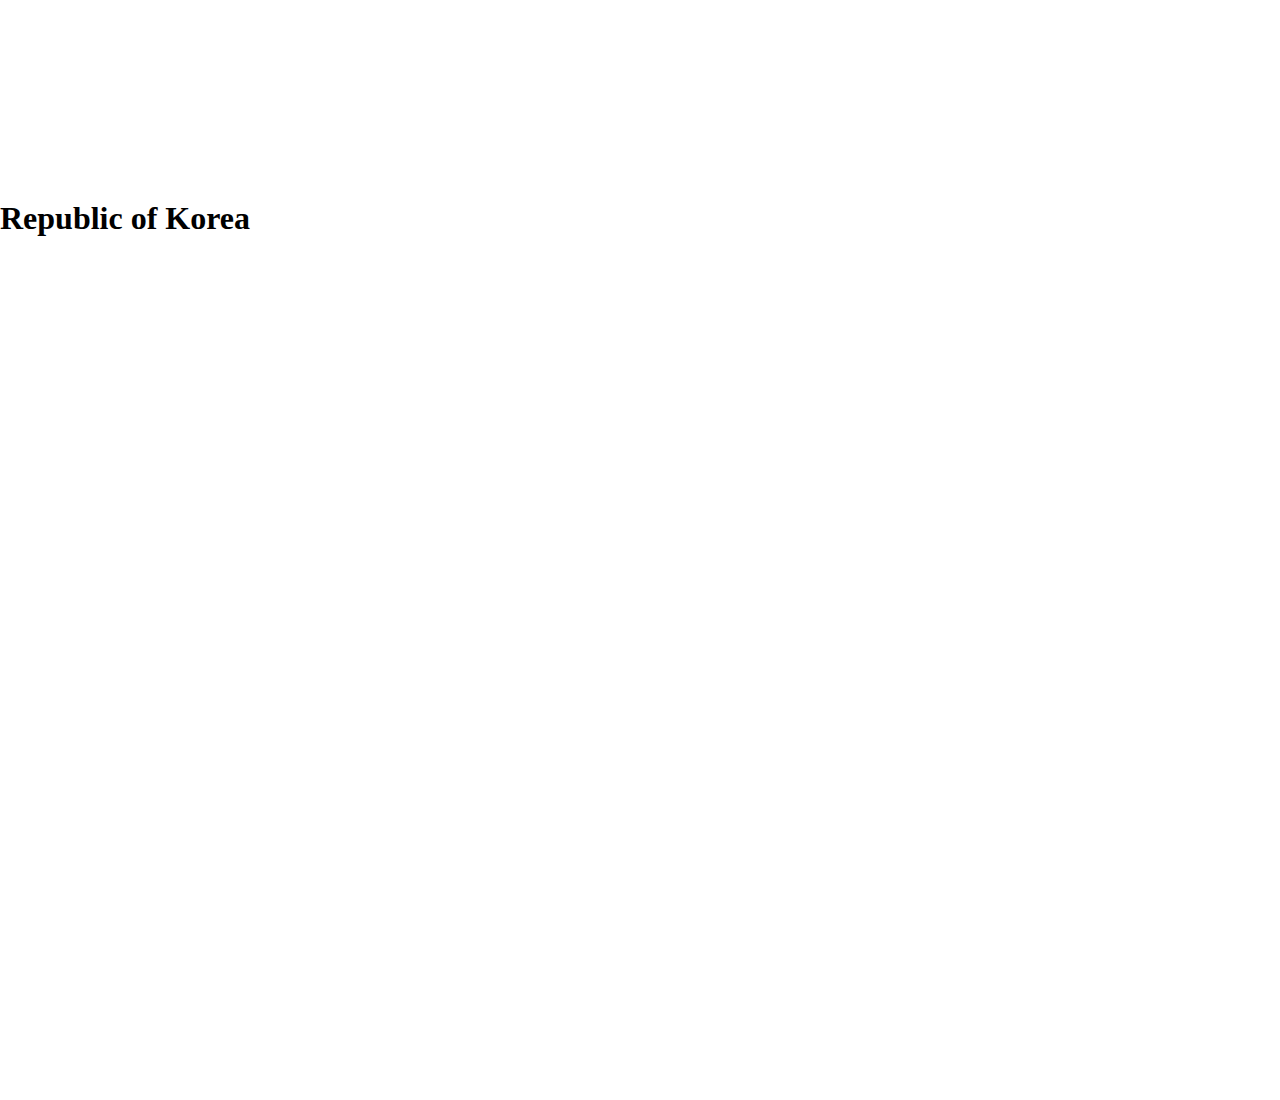
<file: UI_10_Active_03/index3.html>
<html lang="ko">
  <head>
    <meta charset="UTF-8" />
    <meta http-equiv="X-UA-Compatible" content="IE=edge" />
    <meta name="viewport" content="width=device-width, initial-scale=1.0" />
    <title>나의 홈페이지</title>
    <style>
      * {
        box-sizing: border-box;
        margin: 0;
        padding: 0;
      }
      body {
        width: 100vw;
        height: 100vh;
      }
      div {
        width: 100%;
        height: 100%;
        background-size: cover;
        background-attachment: fixed;
      }
      div:nth-of-type(1) {
        background-image: url("./images/image\(3\).jpg");
        /* 
        box 크기 만큼 자동으로 이미지 채우기
        background-size : cover = box 보다 이미지가 클때
        background-size : contain = box 보다 이미지가 작을때
        */
      }
      div:nth-of-type(2) {
        background-image: url("./images/image\(2\).jpg");
      }
      div:nth-of-type(3) {
        background-image: url("./images/image\(5\).jpg");
      }
    </style>
  </head>
  <body>
    <div>
      <h1>반갑습니다</h1>
      <h3>parallex 효과</h3>
      <p>
        배경이미지를 attachment를 사용하여 fixed(고정) 하면 div box는 scroll 이
        되지만 배경은 고정되어 마치 이미지가 브라인드 처럼 전환 되는 효과를 낼수
        있다
      </p>
    </div>
    <div><h1>우리나라만세</h1></div>
    <div><h1>Republic of Korea</h1></div>
  </body>
</html>
</file>
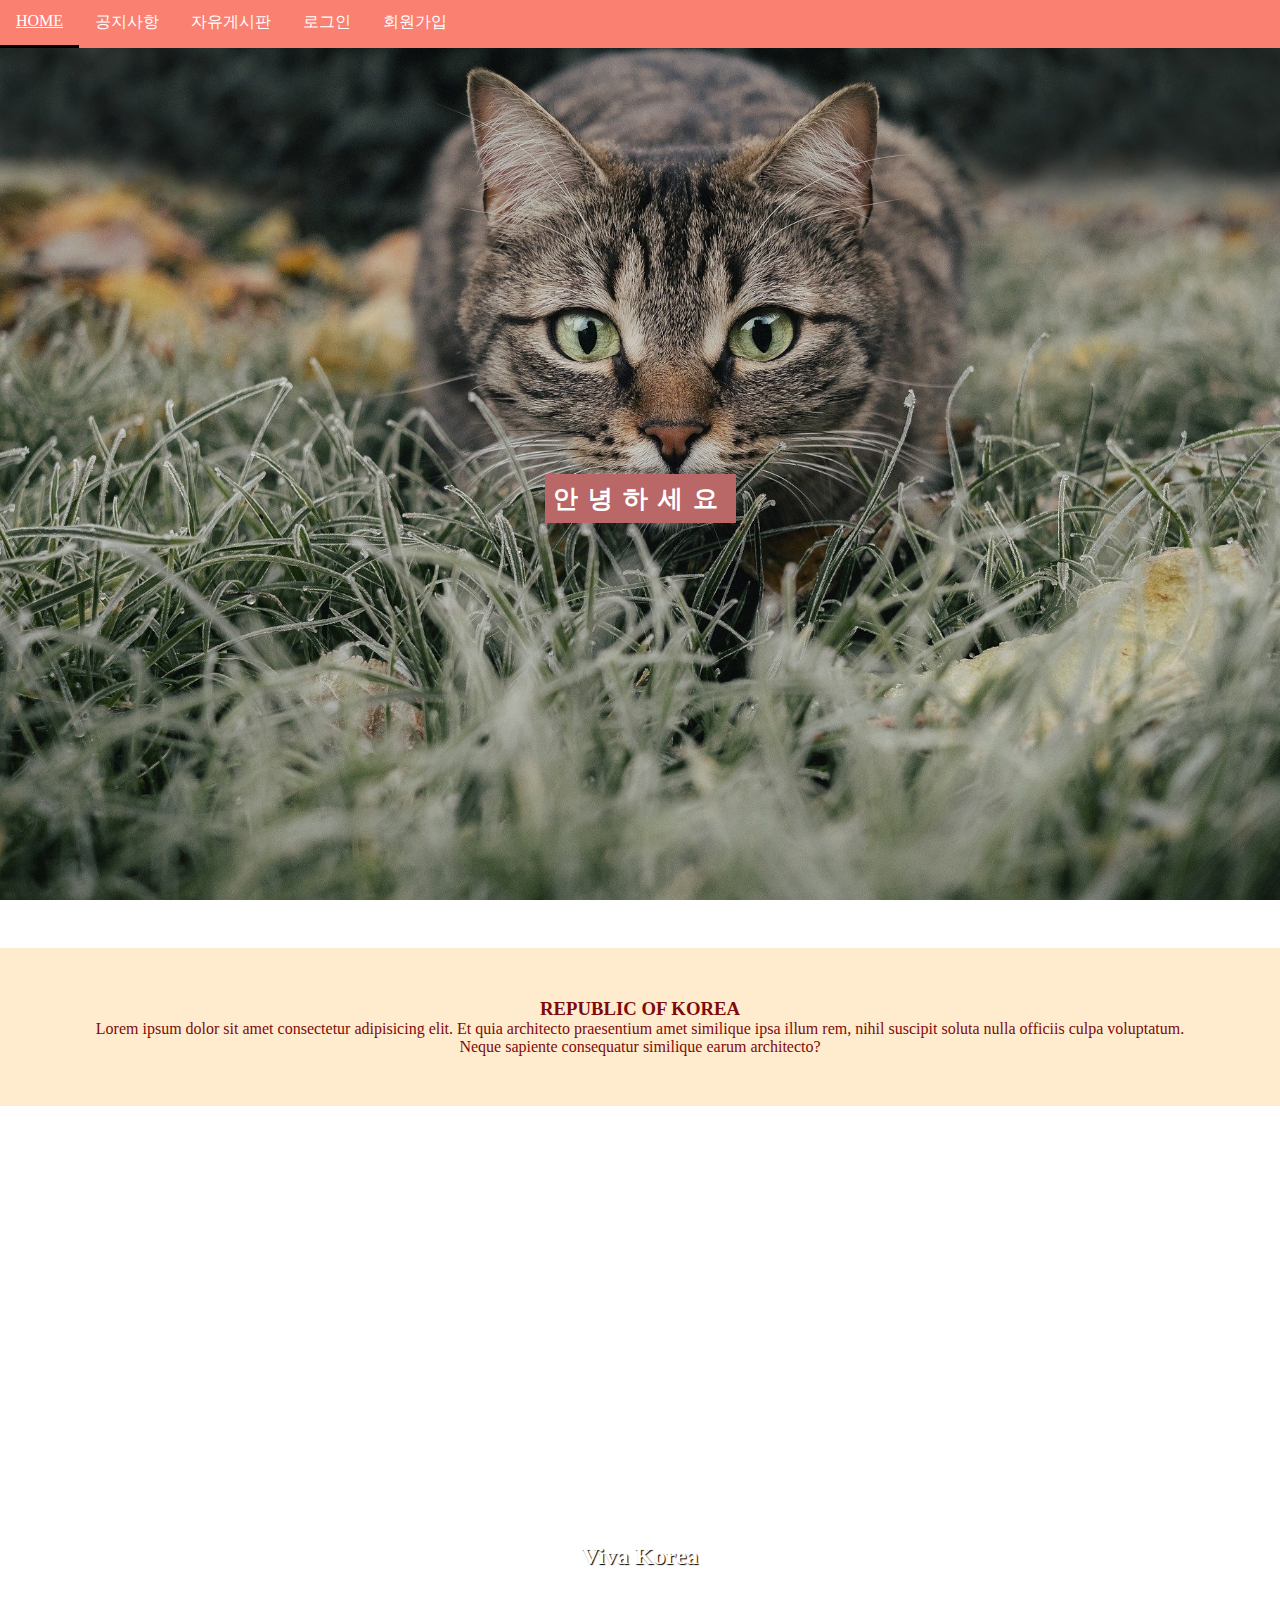
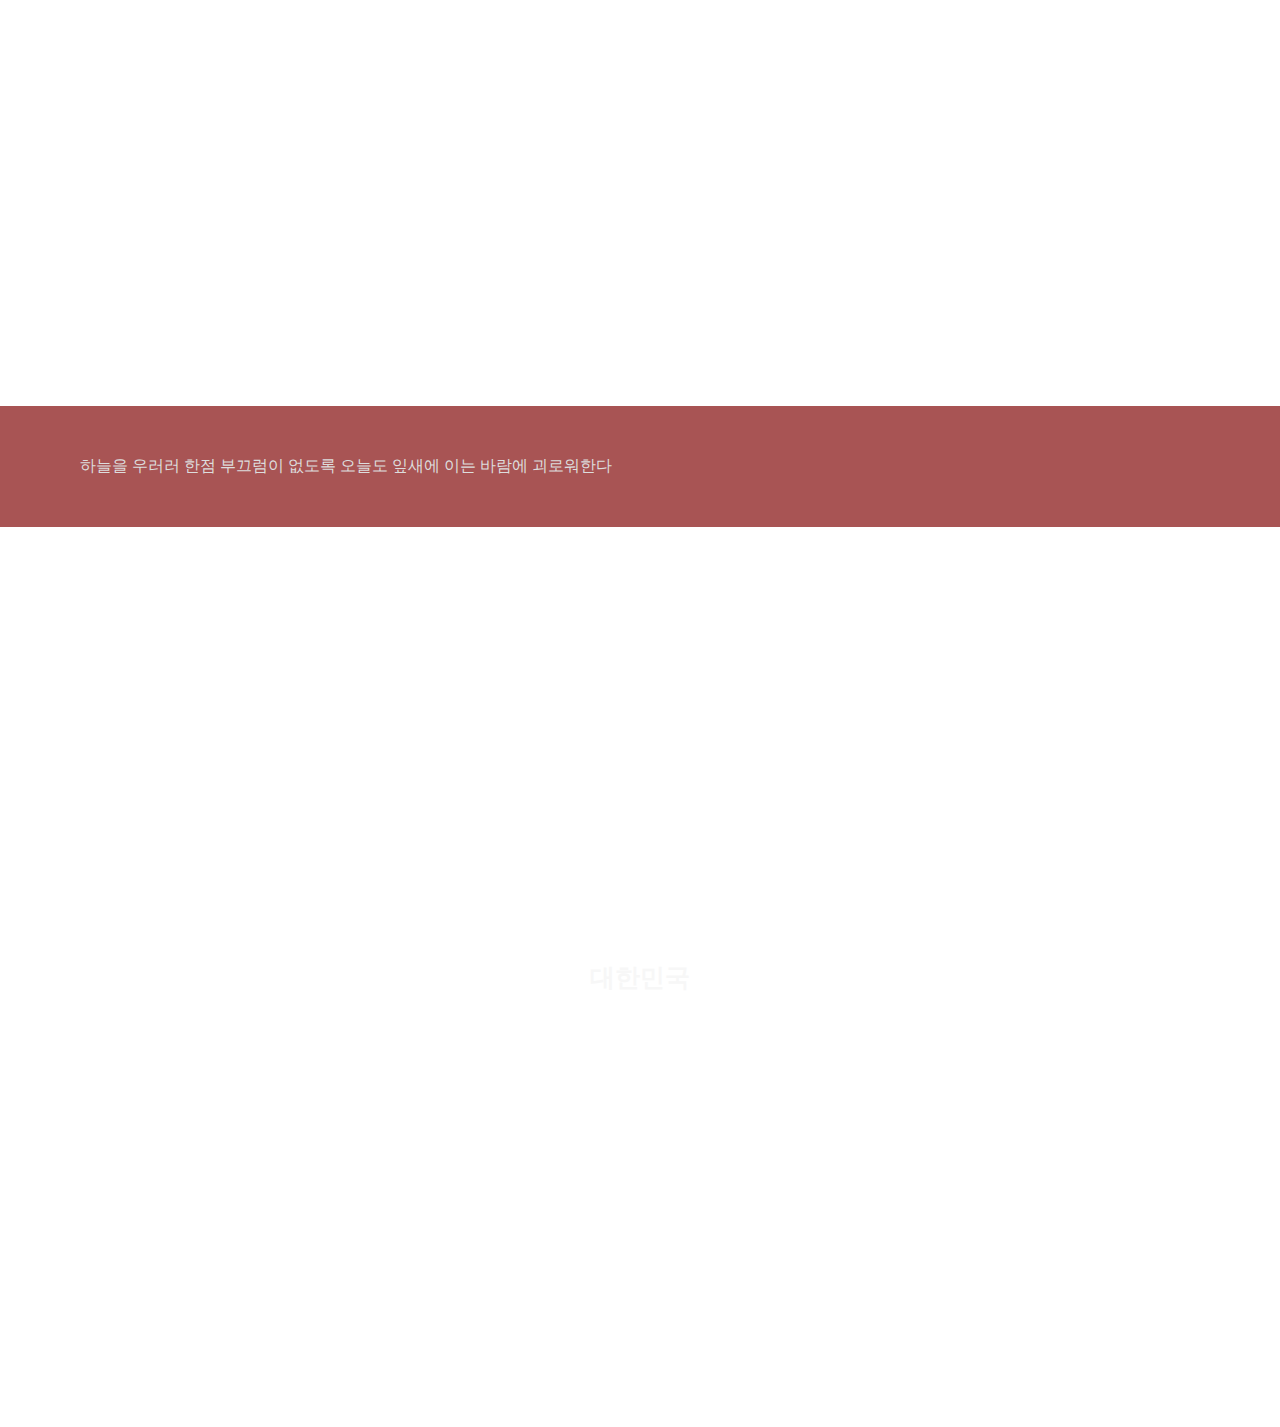
<file: UI_10_Active_03/index4.html>
<html lang="ko">
  <head>
    <meta charset="UTF-8" />
    <meta http-equiv="X-UA-Compatible" content="IE=edge" />
    <meta name="viewport" content="width=device-width, initial-scale=1.0" />
    <title>나의 홈페이지</title>
    <style>
      * {
        box-sizing: border-box;
        margin: 0;
        padding: 0;
      }
      a {
        color: inherit;
      }
      body {
        width: 100vw;
        height: 100vh;
      }
      nav {
        background-color: salmon;
      }
      nav ul {
        display: flex;
        list-style: none;
        color: #fff;
      }
      nav li {
        padding: 12px 16px;
        border-bottom: 3px solid transparent;
        transition: border 0.5s ease-out;
        cursor: pointer;
      }
      nav li:hover {
        border-bottom: 3px solid rgb(0, 0, 0);
      }
      div {
        background-attachment: fixed;
        background-size: cover;
        background-repeat: no-repeat;
        position: relative;
      }
      div:nth-of-type(1) {
        background-image: url("./images/image\(1\).jpg");
        min-height: 100%;
        display: flex;
        justify-content: center;
        align-items: center;
      }
      div:nth-of-type(1) h1 {
        background-color: rgb(185, 103, 103);
        color: #fff;
        padding: 8px;
        font-size: 25px;
        letter-spacing: 10px;
      }
      div:nth-of-type(2) {
        color: rgb(124, 11, 11);
        background-color: blanchedalmond;
        text-align: center;
        padding: 50px 80px;
      }
      div:nth-of-type(2) h3 {
        text-transform: uppercase;
      }
      div:nth-of-type(3) {
        background-image: url("./images/image\(2\).jpg");
        min-height: 100%;
        display: flex;
        justify-content: center;
        align-items: center;
        color: #fff;
        text-shadow: 1px 1px 1px black;
      }
      div:nth-of-type(4) {
        color: #ddd;
        background-color: rgb(168, 84, 84);
        padding: 50px 80px;
        text-align: justify;
      }
      div:nth-of-type(5) {
        background-image: url("./images/image\(5\).jpg");
        display: flex;
        justify-content: center;
        align-items: center;
        min-height: 100%;
      }
      div:nth-of-type(5) h3 {
        color: #f7f7f7;
        font-size: 25px;
        background-color: transparent;
        text-shadow: 2px 2px 2px rgba (0, 0, 0, 0);
      }
    </style>
  </head>
  <body>
    <nav>
      <ul>
        <li><a href="./index.html">HOME</a></li>
        <li>공지사항</li>
        <li>자유게시판</li>
        <li>로그인</li>
        <li>회원가입</li>
      </ul>
    </nav>
    <div><h1>안녕하세요</h1></div>
    <div>
      <h3>Republic of Korea</h3>
      <p>
        Lorem ipsum dolor sit amet consectetur adipisicing elit. Et quia
        architecto praesentium amet similique ipsa illum rem, nihil suscipit
        soluta nulla officiis culpa voluptatum. Neque sapiente consequatur
        similique earum architecto?
      </p>
    </div>
    <div>
      <h2>Viva Korea</h2>
    </div>
    <div>
      <p>
        하늘을 우러러 한점 부끄럼이 없도록 오늘도 잎새에 이는 바람에 괴로워한다
      </p>
    </div>
    <div>
      <h3>대한민국</h3>
    </div>
  </body>
</html>
</file>
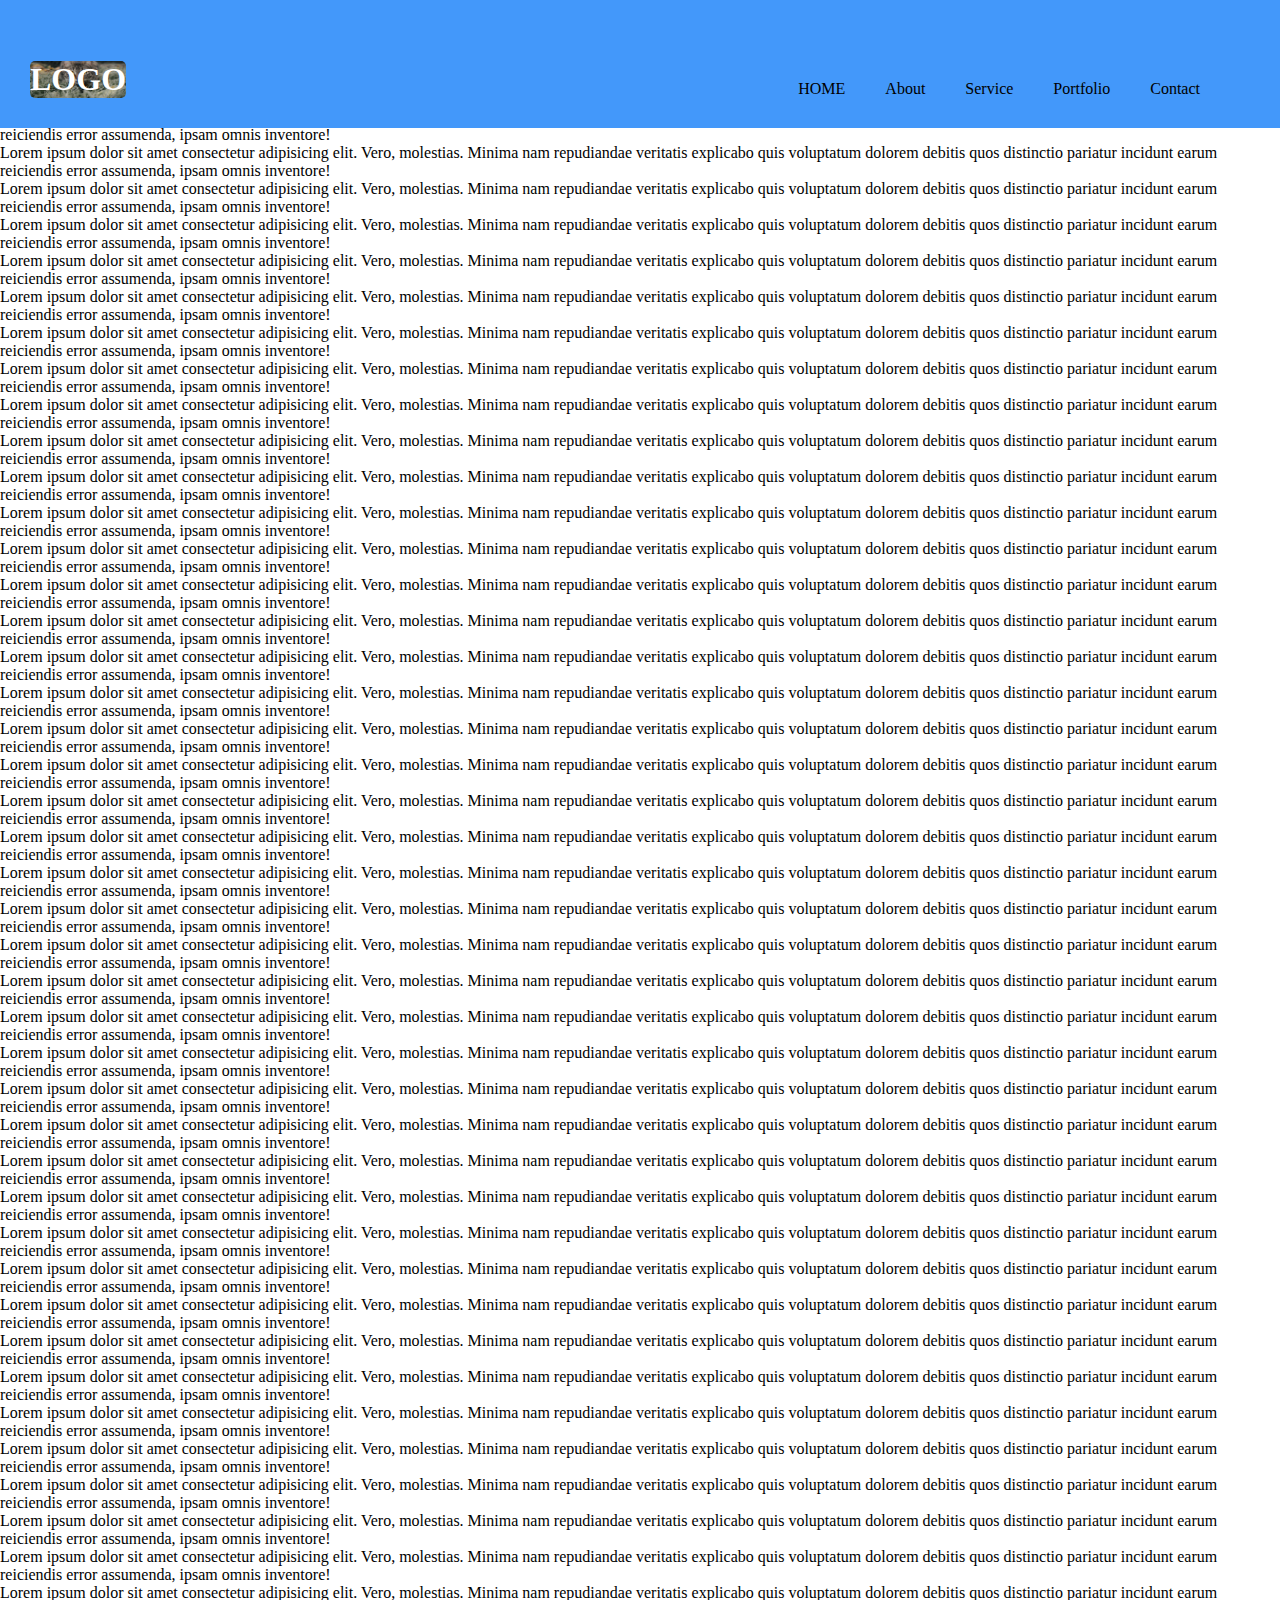
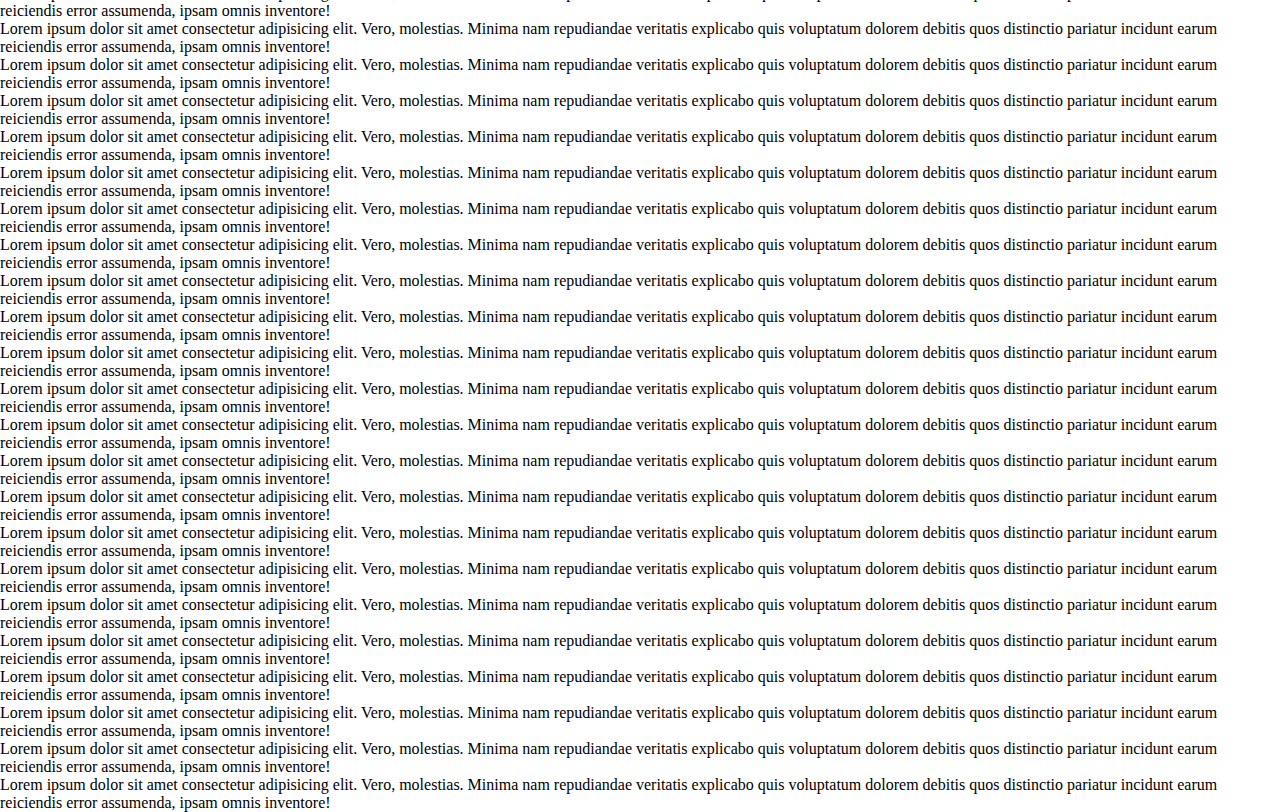
<file: UI_10_Active_04/index2.html>
<html lang="ko">
  <head>
    <meta charset="UTF-8" />
    <meta http-equiv="X-UA-Compatible" content="IE=edge" />
    <meta name="viewport" content="width=device-width, initial-scale=1.0" />
    <title>나의 홈페이지</title>
    <style>
      * {
        box-sizing: border-box;
        margin: 0;
        padding: 0;
      }
      header {
        position: fixed;
        top: 0;
        left: 0;
        width: 100%;
        padding: 20px;
        background-color: rgb(67, 152, 250);
        transition: all 0.2s;
      }
      nav {
        display: flex;
        align-items: flex-end;
        justify-content: space-between;
        transition: align-items 0.2s;
      }
      nav ul {
        list-style: none;
        display: flex;
        margin: 50px 50px 0 0;
      }
      nav li {
        padding: 10px;
        cursor: pointer;
      }
      nav li:not(:last-of-type) {
        margin-right: 20px;
      }
      nav li:hover {
        color: #fff;
      }
      /*
       햄버거 버튼 만들기
      ------------------------------------*/
      button.ham-button {
        position: relative;
        width: 30px;
        height: 30px;
        border: none;
        outline: none;
        background-color: transparent;
      }
      /*button 과 내부의 span에 공통 속성 지정
        button 자체를 icon 처럼 배치하기 쉽도록 하기 위하여
        inline-block으로 설정한다
      */
      button.ham-button,
      button.ham-button span {
        display: inline-block;
      }
      button.ham-button span {
        position: absolute;
        left: 0;
        width: 100%;
        /* ham bugger 의 내부 빵의 모양*/
        height: 3px;
        background-color: orange;
        border-radius: 3px;
      }
      button.ham-button span:nth-of-type(1) {
        top: 0;
      }
      button.ham-button span:nth-of-type(2) {
        top: 10px;
      }
      button.ham-button span:nth-of-type(3) {
        top: 20px;
      }
      button.ham-button {
        background: transparent;
        display: none;
        transition: margin 0.2s;
      }
      .logo {
        background-image: url("../UI_10_Active_03/images/logo1.png");
        background-size: cover;
        background-position: center;
        font-size: 2rem;
        display: inline-block;
        padding: 10px 20pa;
        background-color: orange;
        color: #fff;
        margin: 10px 10px;
        border-radius: 5px;
        text-decoration: none;
        transition: all 0.3s;
      }
    </style>
    <link rel="stylesheet" href="./scroll.css" />
    <script src="./scroll.js"></script>
  </head>
  <body>
    <header>
      <nav>
        <h1><a class="logo" href="#">LOGO</a></h1>
        <ul>
          <li>HOME</li>
          <li>About</li>
          <li>Service</li>
          <li>Portfolio</li>
          <li>Contact</li>
        </ul>
        <button class="ham-button">
          <span></span>
          <span></span>
          <span></span>
        </button>
      </nav>
    </header>
    <section>
      <p>
        Lorem ipsum dolor sit amet consectetur adipisicing elit. Vero,
        molestias. Minima nam repudiandae veritatis explicabo quis voluptatum
        dolorem debitis quos distinctio pariatur incidunt earum reiciendis error
        assumenda, ipsam omnis inventore!
      </p>
      <p>
        Lorem ipsum dolor sit amet consectetur adipisicing elit. Vero,
        molestias. Minima nam repudiandae veritatis explicabo quis voluptatum
        dolorem debitis quos distinctio pariatur incidunt earum reiciendis error
        assumenda, ipsam omnis inventore!
      </p>
      <p>
        Lorem ipsum dolor sit amet consectetur adipisicing elit. Vero,
        molestias. Minima nam repudiandae veritatis explicabo quis voluptatum
        dolorem debitis quos distinctio pariatur incidunt earum reiciendis error
        assumenda, ipsam omnis inventore!
      </p>
      <p>
        Lorem ipsum dolor sit amet consectetur adipisicing elit. Vero,
        molestias. Minima nam repudiandae veritatis explicabo quis voluptatum
        dolorem debitis quos distinctio pariatur incidunt earum reiciendis error
        assumenda, ipsam omnis inventore!
      </p>
      <p>
        Lorem ipsum dolor sit amet consectetur adipisicing elit. Vero,
        molestias. Minima nam repudiandae veritatis explicabo quis voluptatum
        dolorem debitis quos distinctio pariatur incidunt earum reiciendis error
        assumenda, ipsam omnis inventore!
      </p>
      <p>
        Lorem ipsum dolor sit amet consectetur adipisicing elit. Vero,
        molestias. Minima nam repudiandae veritatis explicabo quis voluptatum
        dolorem debitis quos distinctio pariatur incidunt earum reiciendis error
        assumenda, ipsam omnis inventore!
      </p>
      <p>
        Lorem ipsum dolor sit amet consectetur adipisicing elit. Vero,
        molestias. Minima nam repudiandae veritatis explicabo quis voluptatum
        dolorem debitis quos distinctio pariatur incidunt earum reiciendis error
        assumenda, ipsam omnis inventore!
      </p>
      <p>
        Lorem ipsum dolor sit amet consectetur adipisicing elit. Vero,
        molestias. Minima nam repudiandae veritatis explicabo quis voluptatum
        dolorem debitis quos distinctio pariatur incidunt earum reiciendis error
        assumenda, ipsam omnis inventore!
      </p>
      <p>
        Lorem ipsum dolor sit amet consectetur adipisicing elit. Vero,
        molestias. Minima nam repudiandae veritatis explicabo quis voluptatum
        dolorem debitis quos distinctio pariatur incidunt earum reiciendis error
        assumenda, ipsam omnis inventore!
      </p>
      <p>
        Lorem ipsum dolor sit amet consectetur adipisicing elit. Vero,
        molestias. Minima nam repudiandae veritatis explicabo quis voluptatum
        dolorem debitis quos distinctio pariatur incidunt earum reiciendis error
        assumenda, ipsam omnis inventore!
      </p>
      <p>
        Lorem ipsum dolor sit amet consectetur adipisicing elit. Vero,
        molestias. Minima nam repudiandae veritatis explicabo quis voluptatum
        dolorem debitis quos distinctio pariatur incidunt earum reiciendis error
        assumenda, ipsam omnis inventore!
      </p>
      <p>
        Lorem ipsum dolor sit amet consectetur adipisicing elit. Vero,
        molestias. Minima nam repudiandae veritatis explicabo quis voluptatum
        dolorem debitis quos distinctio pariatur incidunt earum reiciendis error
        assumenda, ipsam omnis inventore!
      </p>
      <p>
        Lorem ipsum dolor sit amet consectetur adipisicing elit. Vero,
        molestias. Minima nam repudiandae veritatis explicabo quis voluptatum
        dolorem debitis quos distinctio pariatur incidunt earum reiciendis error
        assumenda, ipsam omnis inventore!
      </p>
      <p>
        Lorem ipsum dolor sit amet consectetur adipisicing elit. Vero,
        molestias. Minima nam repudiandae veritatis explicabo quis voluptatum
        dolorem debitis quos distinctio pariatur incidunt earum reiciendis error
        assumenda, ipsam omnis inventore!
      </p>
      <p>
        Lorem ipsum dolor sit amet consectetur adipisicing elit. Vero,
        molestias. Minima nam repudiandae veritatis explicabo quis voluptatum
        dolorem debitis quos distinctio pariatur incidunt earum reiciendis error
        assumenda, ipsam omnis inventore!
      </p>
      <p>
        Lorem ipsum dolor sit amet consectetur adipisicing elit. Vero,
        molestias. Minima nam repudiandae veritatis explicabo quis voluptatum
        dolorem debitis quos distinctio pariatur incidunt earum reiciendis error
        assumenda, ipsam omnis inventore!
      </p>
      <p>
        Lorem ipsum dolor sit amet consectetur adipisicing elit. Vero,
        molestias. Minima nam repudiandae veritatis explicabo quis voluptatum
        dolorem debitis quos distinctio pariatur incidunt earum reiciendis error
        assumenda, ipsam omnis inventore!
      </p>
      <p>
        Lorem ipsum dolor sit amet consectetur adipisicing elit. Vero,
        molestias. Minima nam repudiandae veritatis explicabo quis voluptatum
        dolorem debitis quos distinctio pariatur incidunt earum reiciendis error
        assumenda, ipsam omnis inventore!
      </p>
      <p>
        Lorem ipsum dolor sit amet consectetur adipisicing elit. Vero,
        molestias. Minima nam repudiandae veritatis explicabo quis voluptatum
        dolorem debitis quos distinctio pariatur incidunt earum reiciendis error
        assumenda, ipsam omnis inventore!
      </p>
      <p>
        Lorem ipsum dolor sit amet consectetur adipisicing elit. Vero,
        molestias. Minima nam repudiandae veritatis explicabo quis voluptatum
        dolorem debitis quos distinctio pariatur incidunt earum reiciendis error
        assumenda, ipsam omnis inventore!
      </p>
      <p>
        Lorem ipsum dolor sit amet consectetur adipisicing elit. Vero,
        molestias. Minima nam repudiandae veritatis explicabo quis voluptatum
        dolorem debitis quos distinctio pariatur incidunt earum reiciendis error
        assumenda, ipsam omnis inventore!
      </p>
      <p>
        Lorem ipsum dolor sit amet consectetur adipisicing elit. Vero,
        molestias. Minima nam repudiandae veritatis explicabo quis voluptatum
        dolorem debitis quos distinctio pariatur incidunt earum reiciendis error
        assumenda, ipsam omnis inventore!
      </p>
      <p>
        Lorem ipsum dolor sit amet consectetur adipisicing elit. Vero,
        molestias. Minima nam repudiandae veritatis explicabo quis voluptatum
        dolorem debitis quos distinctio pariatur incidunt earum reiciendis error
        assumenda, ipsam omnis inventore!
      </p>
      <p>
        Lorem ipsum dolor sit amet consectetur adipisicing elit. Vero,
        molestias. Minima nam repudiandae veritatis explicabo quis voluptatum
        dolorem debitis quos distinctio pariatur incidunt earum reiciendis error
        assumenda, ipsam omnis inventore!
      </p>
      <p>
        Lorem ipsum dolor sit amet consectetur adipisicing elit. Vero,
        molestias. Minima nam repudiandae veritatis explicabo quis voluptatum
        dolorem debitis quos distinctio pariatur incidunt earum reiciendis error
        assumenda, ipsam omnis inventore!
      </p>
      <p>
        Lorem ipsum dolor sit amet consectetur adipisicing elit. Vero,
        molestias. Minima nam repudiandae veritatis explicabo quis voluptatum
        dolorem debitis quos distinctio pariatur incidunt earum reiciendis error
        assumenda, ipsam omnis inventore!
      </p>
      <p>
        Lorem ipsum dolor sit amet consectetur adipisicing elit. Vero,
        molestias. Minima nam repudiandae veritatis explicabo quis voluptatum
        dolorem debitis quos distinctio pariatur incidunt earum reiciendis error
        assumenda, ipsam omnis inventore!
      </p>
      <p>
        Lorem ipsum dolor sit amet consectetur adipisicing elit. Vero,
        molestias. Minima nam repudiandae veritatis explicabo quis voluptatum
        dolorem debitis quos distinctio pariatur incidunt earum reiciendis error
        assumenda, ipsam omnis inventore!
      </p>
      <p>
        Lorem ipsum dolor sit amet consectetur adipisicing elit. Vero,
        molestias. Minima nam repudiandae veritatis explicabo quis voluptatum
        dolorem debitis quos distinctio pariatur incidunt earum reiciendis error
        assumenda, ipsam omnis inventore!
      </p>
      <p>
        Lorem ipsum dolor sit amet consectetur adipisicing elit. Vero,
        molestias. Minima nam repudiandae veritatis explicabo quis voluptatum
        dolorem debitis quos distinctio pariatur incidunt earum reiciendis error
        assumenda, ipsam omnis inventore!
      </p>
      <p>
        Lorem ipsum dolor sit amet consectetur adipisicing elit. Vero,
        molestias. Minima nam repudiandae veritatis explicabo quis voluptatum
        dolorem debitis quos distinctio pariatur incidunt earum reiciendis error
        assumenda, ipsam omnis inventore!
      </p>
      <p>
        Lorem ipsum dolor sit amet consectetur adipisicing elit. Vero,
        molestias. Minima nam repudiandae veritatis explicabo quis voluptatum
        dolorem debitis quos distinctio pariatur incidunt earum reiciendis error
        assumenda, ipsam omnis inventore!
      </p>
      <p>
        Lorem ipsum dolor sit amet consectetur adipisicing elit. Vero,
        molestias. Minima nam repudiandae veritatis explicabo quis voluptatum
        dolorem debitis quos distinctio pariatur incidunt earum reiciendis error
        assumenda, ipsam omnis inventore!
      </p>
      <p>
        Lorem ipsum dolor sit amet consectetur adipisicing elit. Vero,
        molestias. Minima nam repudiandae veritatis explicabo quis voluptatum
        dolorem debitis quos distinctio pariatur incidunt earum reiciendis error
        assumenda, ipsam omnis inventore!
      </p>
      <p>
        Lorem ipsum dolor sit amet consectetur adipisicing elit. Vero,
        molestias. Minima nam repudiandae veritatis explicabo quis voluptatum
        dolorem debitis quos distinctio pariatur incidunt earum reiciendis error
        assumenda, ipsam omnis inventore!
      </p>
      <p>
        Lorem ipsum dolor sit amet consectetur adipisicing elit. Vero,
        molestias. Minima nam repudiandae veritatis explicabo quis voluptatum
        dolorem debitis quos distinctio pariatur incidunt earum reiciendis error
        assumenda, ipsam omnis inventore!
      </p>
      <p>
        Lorem ipsum dolor sit amet consectetur adipisicing elit. Vero,
        molestias. Minima nam repudiandae veritatis explicabo quis voluptatum
        dolorem debitis quos distinctio pariatur incidunt earum reiciendis error
        assumenda, ipsam omnis inventore!
      </p>
      <p>
        Lorem ipsum dolor sit amet consectetur adipisicing elit. Vero,
        molestias. Minima nam repudiandae veritatis explicabo quis voluptatum
        dolorem debitis quos distinctio pariatur incidunt earum reiciendis error
        assumenda, ipsam omnis inventore!
      </p>
      <p>
        Lorem ipsum dolor sit amet consectetur adipisicing elit. Vero,
        molestias. Minima nam repudiandae veritatis explicabo quis voluptatum
        dolorem debitis quos distinctio pariatur incidunt earum reiciendis error
        assumenda, ipsam omnis inventore!
      </p>
      <p>
        Lorem ipsum dolor sit amet consectetur adipisicing elit. Vero,
        molestias. Minima nam repudiandae veritatis explicabo quis voluptatum
        dolorem debitis quos distinctio pariatur incidunt earum reiciendis error
        assumenda, ipsam omnis inventore!
      </p>
      <p>
        Lorem ipsum dolor sit amet consectetur adipisicing elit. Vero,
        molestias. Minima nam repudiandae veritatis explicabo quis voluptatum
        dolorem debitis quos distinctio pariatur incidunt earum reiciendis error
        assumenda, ipsam omnis inventore!
      </p>
      <p>
        Lorem ipsum dolor sit amet consectetur adipisicing elit. Vero,
        molestias. Minima nam repudiandae veritatis explicabo quis voluptatum
        dolorem debitis quos distinctio pariatur incidunt earum reiciendis error
        assumenda, ipsam omnis inventore!
      </p>
      <p>
        Lorem ipsum dolor sit amet consectetur adipisicing elit. Vero,
        molestias. Minima nam repudiandae veritatis explicabo quis voluptatum
        dolorem debitis quos distinctio pariatur incidunt earum reiciendis error
        assumenda, ipsam omnis inventore!
      </p>
      <p>
        Lorem ipsum dolor sit amet consectetur adipisicing elit. Vero,
        molestias. Minima nam repudiandae veritatis explicabo quis voluptatum
        dolorem debitis quos distinctio pariatur incidunt earum reiciendis error
        assumenda, ipsam omnis inventore!
      </p>
      <p>
        Lorem ipsum dolor sit amet consectetur adipisicing elit. Vero,
        molestias. Minima nam repudiandae veritatis explicabo quis voluptatum
        dolorem debitis quos distinctio pariatur incidunt earum reiciendis error
        assumenda, ipsam omnis inventore!
      </p>
      <p>
        Lorem ipsum dolor sit amet consectetur adipisicing elit. Vero,
        molestias. Minima nam repudiandae veritatis explicabo quis voluptatum
        dolorem debitis quos distinctio pariatur incidunt earum reiciendis error
        assumenda, ipsam omnis inventore!
      </p>
      <p>
        Lorem ipsum dolor sit amet consectetur adipisicing elit. Vero,
        molestias. Minima nam repudiandae veritatis explicabo quis voluptatum
        dolorem debitis quos distinctio pariatur incidunt earum reiciendis error
        assumenda, ipsam omnis inventore!
      </p>
      <p>
        Lorem ipsum dolor sit amet consectetur adipisicing elit. Vero,
        molestias. Minima nam repudiandae veritatis explicabo quis voluptatum
        dolorem debitis quos distinctio pariatur incidunt earum reiciendis error
        assumenda, ipsam omnis inventore!
      </p>
      <p>
        Lorem ipsum dolor sit amet consectetur adipisicing elit. Vero,
        molestias. Minima nam repudiandae veritatis explicabo quis voluptatum
        dolorem debitis quos distinctio pariatur incidunt earum reiciendis error
        assumenda, ipsam omnis inventore!
      </p>
      <p>
        Lorem ipsum dolor sit amet consectetur adipisicing elit. Vero,
        molestias. Minima nam repudiandae veritatis explicabo quis voluptatum
        dolorem debitis quos distinctio pariatur incidunt earum reiciendis error
        assumenda, ipsam omnis inventore!
      </p>
      <p>
        Lorem ipsum dolor sit amet consectetur adipisicing elit. Vero,
        molestias. Minima nam repudiandae veritatis explicabo quis voluptatum
        dolorem debitis quos distinctio pariatur incidunt earum reiciendis error
        assumenda, ipsam omnis inventore!
      </p>
      <p>
        Lorem ipsum dolor sit amet consectetur adipisicing elit. Vero,
        molestias. Minima nam repudiandae veritatis explicabo quis voluptatum
        dolorem debitis quos distinctio pariatur incidunt earum reiciendis error
        assumenda, ipsam omnis inventore!
      </p>
      <p>
        Lorem ipsum dolor sit amet consectetur adipisicing elit. Vero,
        molestias. Minima nam repudiandae veritatis explicabo quis voluptatum
        dolorem debitis quos distinctio pariatur incidunt earum reiciendis error
        assumenda, ipsam omnis inventore!
      </p>
      <p>
        Lorem ipsum dolor sit amet consectetur adipisicing elit. Vero,
        molestias. Minima nam repudiandae veritatis explicabo quis voluptatum
        dolorem debitis quos distinctio pariatur incidunt earum reiciendis error
        assumenda, ipsam omnis inventore!
      </p>
      <p>
        Lorem ipsum dolor sit amet consectetur adipisicing elit. Vero,
        molestias. Minima nam repudiandae veritatis explicabo quis voluptatum
        dolorem debitis quos distinctio pariatur incidunt earum reiciendis error
        assumenda, ipsam omnis inventore!
      </p>
      <p>
        Lorem ipsum dolor sit amet consectetur adipisicing elit. Vero,
        molestias. Minima nam repudiandae veritatis explicabo quis voluptatum
        dolorem debitis quos distinctio pariatur incidunt earum reiciendis error
        assumenda, ipsam omnis inventore!
      </p>
      <p>
        Lorem ipsum dolor sit amet consectetur adipisicing elit. Vero,
        molestias. Minima nam repudiandae veritatis explicabo quis voluptatum
        dolorem debitis quos distinctio pariatur incidunt earum reiciendis error
        assumenda, ipsam omnis inventore!
      </p>
      <p>
        Lorem ipsum dolor sit amet consectetur adipisicing elit. Vero,
        molestias. Minima nam repudiandae veritatis explicabo quis voluptatum
        dolorem debitis quos distinctio pariatur incidunt earum reiciendis error
        assumenda, ipsam omnis inventore!
      </p>
      <p>
        Lorem ipsum dolor sit amet consectetur adipisicing elit. Vero,
        molestias. Minima nam repudiandae veritatis explicabo quis voluptatum
        dolorem debitis quos distinctio pariatur incidunt earum reiciendis error
        assumenda, ipsam omnis inventore!
      </p>
      <p>
        Lorem ipsum dolor sit amet consectetur adipisicing elit. Vero,
        molestias. Minima nam repudiandae veritatis explicabo quis voluptatum
        dolorem debitis quos distinctio pariatur incidunt earum reiciendis error
        assumenda, ipsam omnis inventore!
      </p>
      <p>
        Lorem ipsum dolor sit amet consectetur adipisicing elit. Vero,
        molestias. Minima nam repudiandae veritatis explicabo quis voluptatum
        dolorem debitis quos distinctio pariatur incidunt earum reiciendis error
        assumenda, ipsam omnis inventore!
      </p>
      <p>
        Lorem ipsum dolor sit amet consectetur adipisicing elit. Vero,
        molestias. Minima nam repudiandae veritatis explicabo quis voluptatum
        dolorem debitis quos distinctio pariatur incidunt earum reiciendis error
        assumenda, ipsam omnis inventore!
      </p>
      <p>
        Lorem ipsum dolor sit amet consectetur adipisicing elit. Vero,
        molestias. Minima nam repudiandae veritatis explicabo quis voluptatum
        dolorem debitis quos distinctio pariatur incidunt earum reiciendis error
        assumenda, ipsam omnis inventore!
      </p>
      <p>
        Lorem ipsum dolor sit amet consectetur adipisicing elit. Vero,
        molestias. Minima nam repudiandae veritatis explicabo quis voluptatum
        dolorem debitis quos distinctio pariatur incidunt earum reiciendis error
        assumenda, ipsam omnis inventore!
      </p>
      <p>
        Lorem ipsum dolor sit amet consectetur adipisicing elit. Vero,
        molestias. Minima nam repudiandae veritatis explicabo quis voluptatum
        dolorem debitis quos distinctio pariatur incidunt earum reiciendis error
        assumenda, ipsam omnis inventore!
      </p>
      <p>
        Lorem ipsum dolor sit amet consectetur adipisicing elit. Vero,
        molestias. Minima nam repudiandae veritatis explicabo quis voluptatum
        dolorem debitis quos distinctio pariatur incidunt earum reiciendis error
        assumenda, ipsam omnis inventore!
      </p>
      <p>
        Lorem ipsum dolor sit amet consectetur adipisicing elit. Vero,
        molestias. Minima nam repudiandae veritatis explicabo quis voluptatum
        dolorem debitis quos distinctio pariatur incidunt earum reiciendis error
        assumenda, ipsam omnis inventore!
      </p>
    </section>
  </body>
</html>
</file>
<file: UI_10_Active_04/scroll.css>
.scroll .logo {
  padding: 10px 20px;
  font-size: 1.5rem;
}

.scroll nav {
  align-items: center;
}

.scroll ul {
  margin: 0;
}

@media screen and (max-width: 1060px) {
  header {
    padding: 10px;
  }
  nav {
    align-items: center;
  }
  ul {
    display: none;
  }
  .scroll .logo,
  .logo {
    font-size: 1.5rem;
    margin: 10px 10px 10px 10px;
  }
  button.ham-button,
  .scroll button.ham-button {
    display: block;
  }
}
</file>
